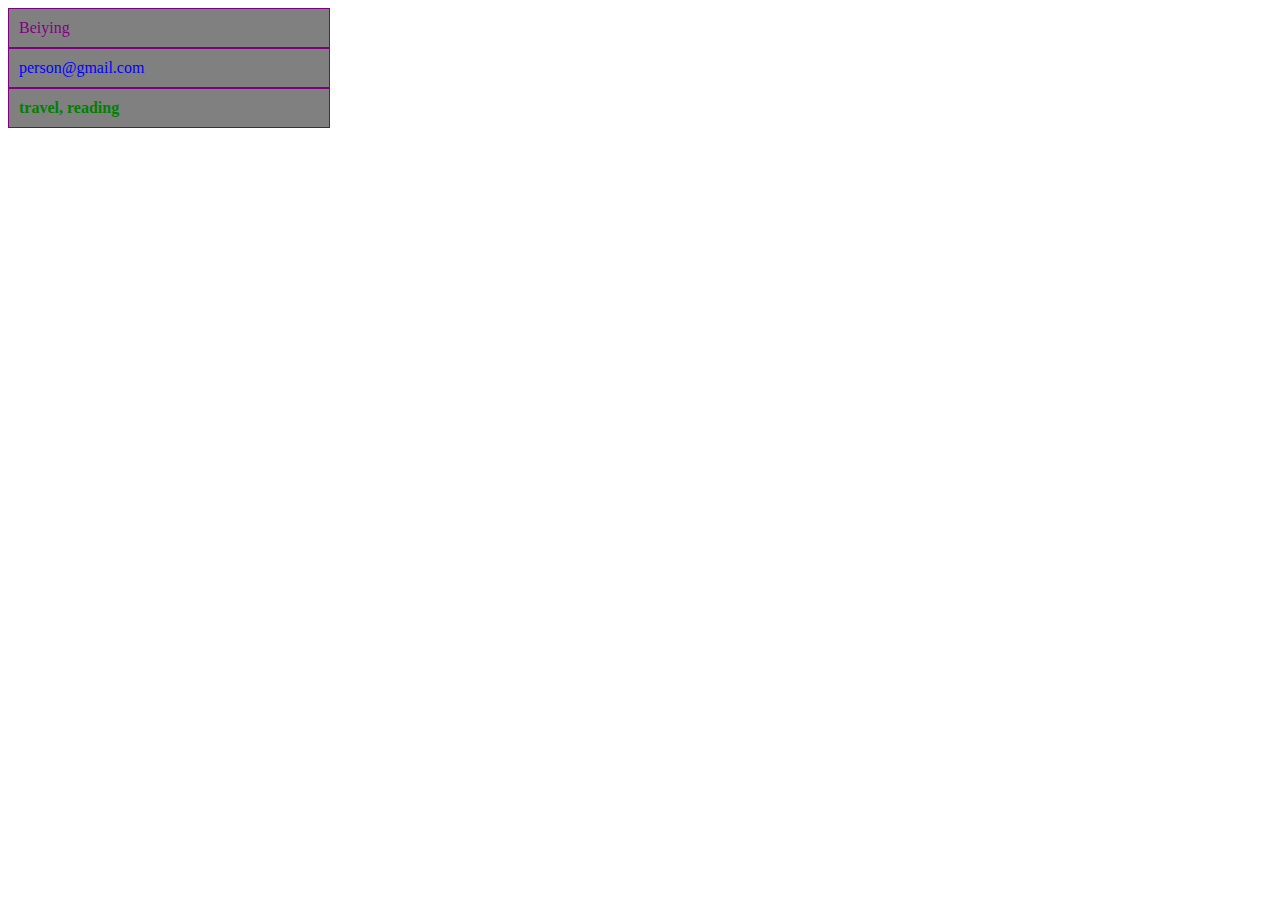
<file: index.html>
<!DOCTYPE html>
<html lang="en">
<head>
    <meta charset="UTF-8">
    <meta name="viewport" content="width=device-width, initial-scale=1.0">
    <meta http-equiv="X-UA-Compatible" content="ie=edge">
    <title>Basics of HTML, CSS and JavaScript</title>
    <script>
        function init() {
            let me = {name: 'Beiying', email: 'person@gmail.com', hobbies: 'travel, reading'};
            document.getElementById("name").innerHTML = me.name;
            document.getElementById("email").innerHTML = me.email;
            document.getElementById("hobbies").innerHTML = me.hobbies;
        }
    </script>
    <style>
        div {
            width: 300px;
            padding: 10px;
            border: 1px solid purple;
            background-color: grey;
            color: purple;
        }
        div#email {
            color: blue;
        }
        div#hobbies {
            font-weight: bold;
            color:green;
        }
    </style>
</head>
<body onload="init()">
    <div id="name"></div>
    <div id="email"></div>
    <div id="hobbies" class="two"></div>
</body>
</html>
</file>
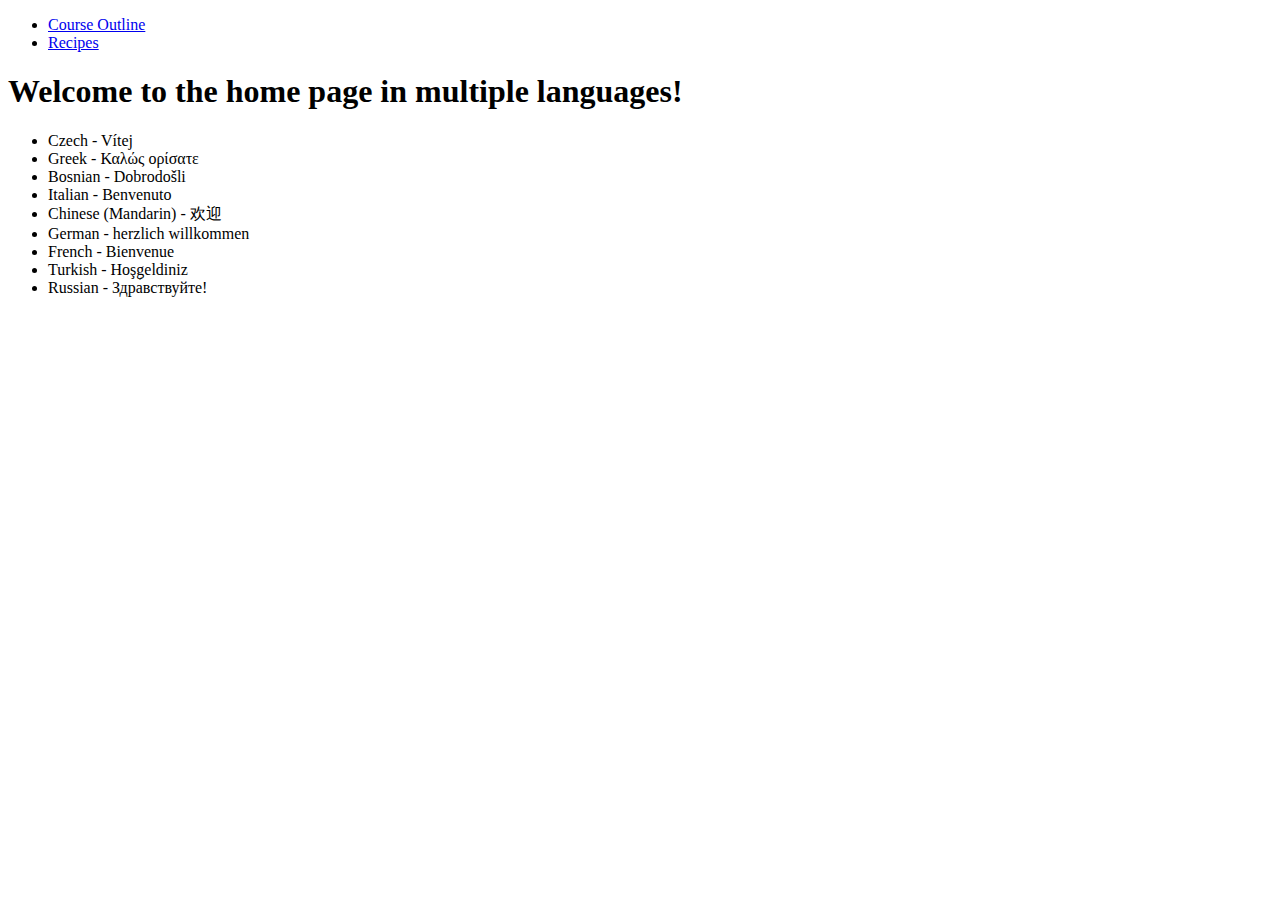
<file: Ch03-HTML5/elements-inline/index.html>
<!DOCTYPE html>
<html lang="en">
<head>
    <meta charset="UTF-8">
    <meta name="viewport" content="width=device-width, initial-scale=1.0">
    <meta http-equiv="X-UA-Compatible" content="ie=edge">
    <meta name="theme-color" content="#ffffff">
    <title>Document</title>
    <!-- <link rel="icon" href="favicon/favicon.ico" /> -->
    <link rel="apple-touch-icon" sizes="180x180" href="favicon/apple-touch-icon.png">
    <link rel="icon" type="image/png" sizes="32x32" href="favicon/favicon-32x32.png">
    <link rel="icon" type="image/png" sizes="16x16" href="favicon/favicon-16x16.png">
    <link rel="manifest" href="favicon//site.webmanifest">
    <link rel="mask-icon" href="favicon//safari-pinned-tab.svg" color="#5bbad5">
    <meta name="msapplication-TileColor" content="#da532c">

</head>
<body>
        <nav>
                <ul>
                    <li>
                        <a href="course-outline.html">Course Outline</a>
                    </li>
                     <li>
                        <a href="recipes.html">Recipes</a>
                    </li>
    
                </ul>
        </nav>
    <h1>Welcome to the home page in multiple languages!</h1>
    <ul>
        <li>Czech - Vítej</li> 
        <li>Greek - Καλώς ορίσατε</li>
        <li>Bosnian - Dobrodošli</li>
        <li>Italian - Benvenuto</li>
        <li>Chinese (Mandarin) - 欢迎</li>
        <li>German - herzlich willkommen</li>
        <li>French - Bienvenue</li>
        <li>Turkish - Hoşgeldiniz</li>
        <li>Russian - Здра́вствуйте! </li>
    </ul>
</body>
</html>
</file>
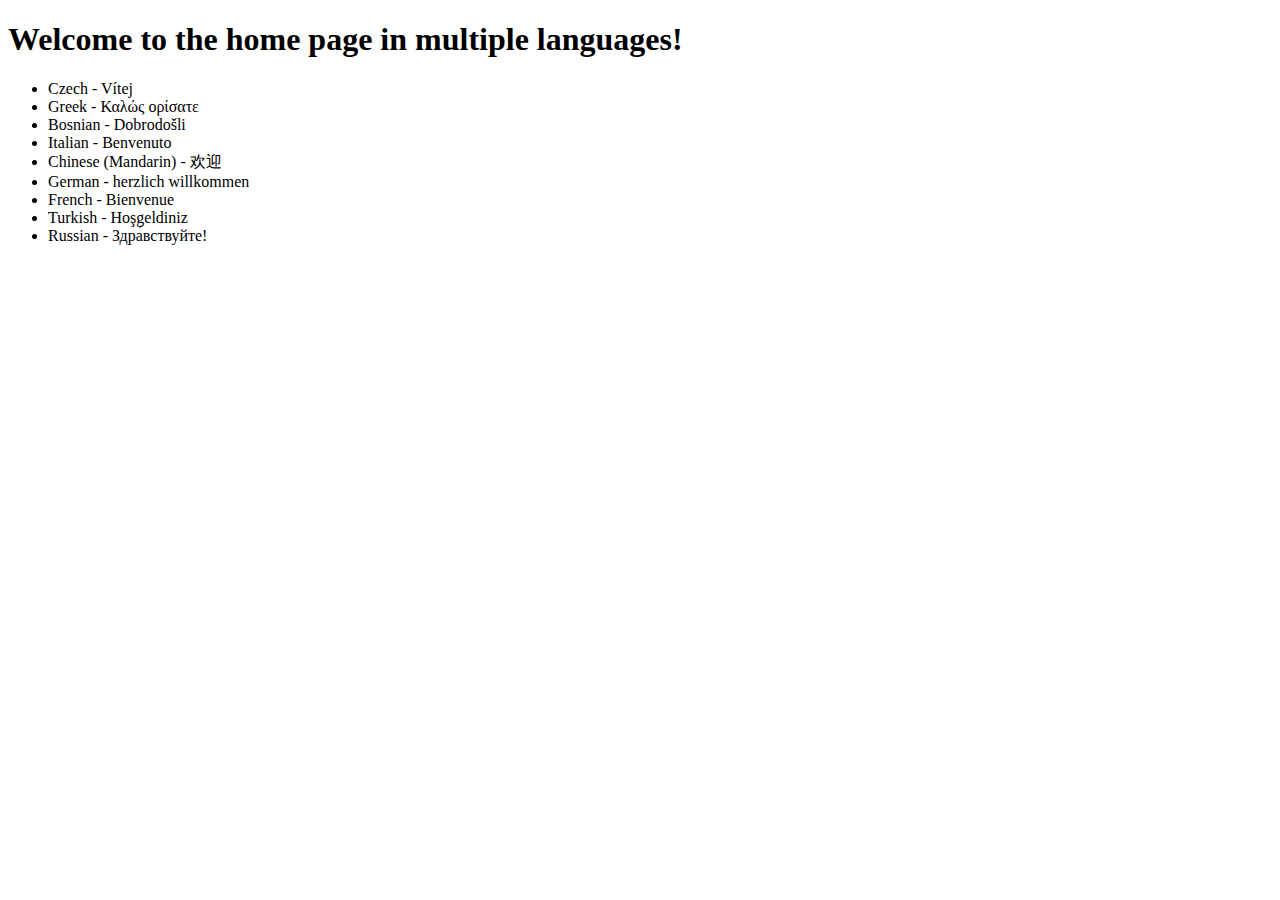
<file: Ch03-HTML5/basics/html/index.html>
<!DOCTYPE html>
<html lang="en">
<head>
    <meta charset="UTF-8">
    <meta name="viewport" content="width=device-width, initial-scale=1.0">
    <meta http-equiv="X-UA-Compatible" content="ie=edge">
    <meta name="theme-color" content="#ffffff">
    <title>Document</title>
    <!-- <link rel="icon" href="favicon/favicon.ico" /> -->
    <link rel="apple-touch-icon" sizes="180x180" href="favicon/apple-touch-icon.png">
    <link rel="icon" type="image/png" sizes="32x32" href="favicon/favicon-32x32.png">
    <link rel="icon" type="image/png" sizes="16x16" href="favicon/favicon-16x16.png">
    <link rel="manifest" href="favicon//site.webmanifest">
    <link rel="mask-icon" href="favicon//safari-pinned-tab.svg" color="#5bbad5">
    <meta name="msapplication-TileColor" content="#da532c">

</head>
<body>
    <h1>Welcome to the home page in multiple languages!</h1>
    <ul>
        <li>Czech - Vítej</li> 
        <li>Greek - Καλώς ορίσατε</li>
        <li>Bosnian - Dobrodošli</li>
        <li>Italian - Benvenuto</li>
        <li>Chinese (Mandarin) - 欢迎</li>
        <li>German - herzlich willkommen</li>
        <li>French - Bienvenue</li>
        <li>Turkish - Hoşgeldiniz</li>
        <li>Russian - Здра́вствуйте! </li>
    </ul>
</body>
</html>
</file>
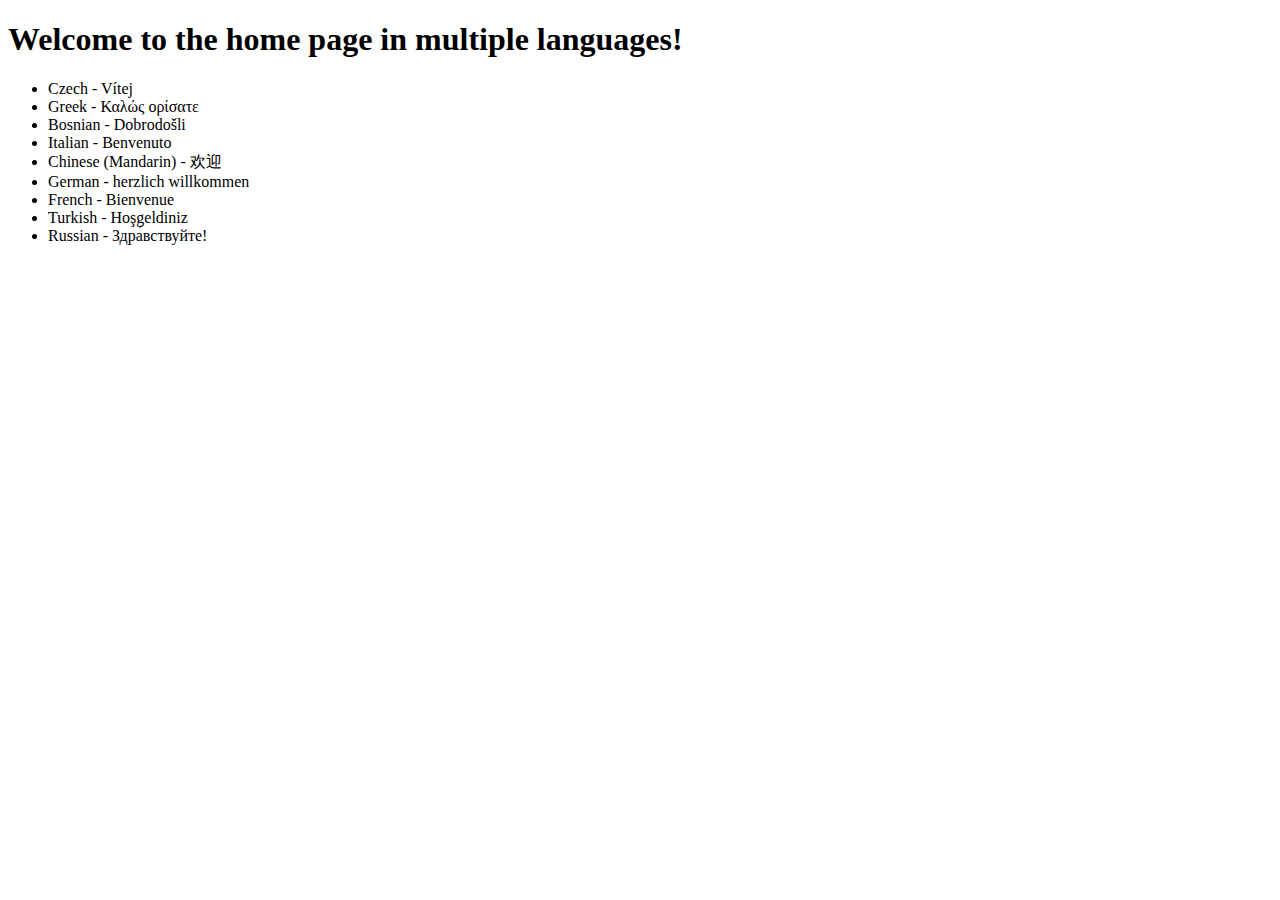
<file: Ch03-HTML5/basics/solution/index.html>
<!DOCTYPE html>
<html lang="en">

<head>
    <meta charset="UTF-8">
    <meta name="viewport" content="width=device-width, initial-scale=1.0">
    <meta http-equiv="X-UA-Compatible" content="ie=edge">
    <title>HTML Practice</title>
    <link rel="icon" href="favicon/favicon.ico" />
    
    <!--  BONUS 
    <link rel="apple-touch-icon" sizes="180x180" href="favicon/apple-touch-icon.png">
    <link rel="icon" type="image/png" sizes="32x32" href="favicon/favicon-32x32.png">
    <link rel="icon" type="image/png" sizes="16x16" href="favicon/favicon-16x16.png">
    <link rel="manifest" href="favicon/site.webmanifest">
    <link rel="mask-icon" href="favicon/safari-pinned-tab.svg" color="#5bbad5">
    <meta name="msapplication-TileColor" content="#da532c">
    <meta name="theme-color" content="#ffffff"> -->
</head>

<body>
    <h1>Welcome to the home page in multiple languages!</h1>
    <ul>
        <li>Czech - Vítej</li> 
        <li>Greek - Καλώς ορίσατε</li>
        <li>Bosnian - Dobrodošli</li>
        <li>Italian - Benvenuto</li>
        <li>Chinese (Mandarin) - 欢迎</li>
        <li>German - herzlich willkommen</li>
        <li>French - Bienvenue</li>
        <li>Turkish - Hoşgeldiniz</li>
        <li>Russian - Здра́вствуйте! </li>
    </ul>
</body>

</html>
</file>
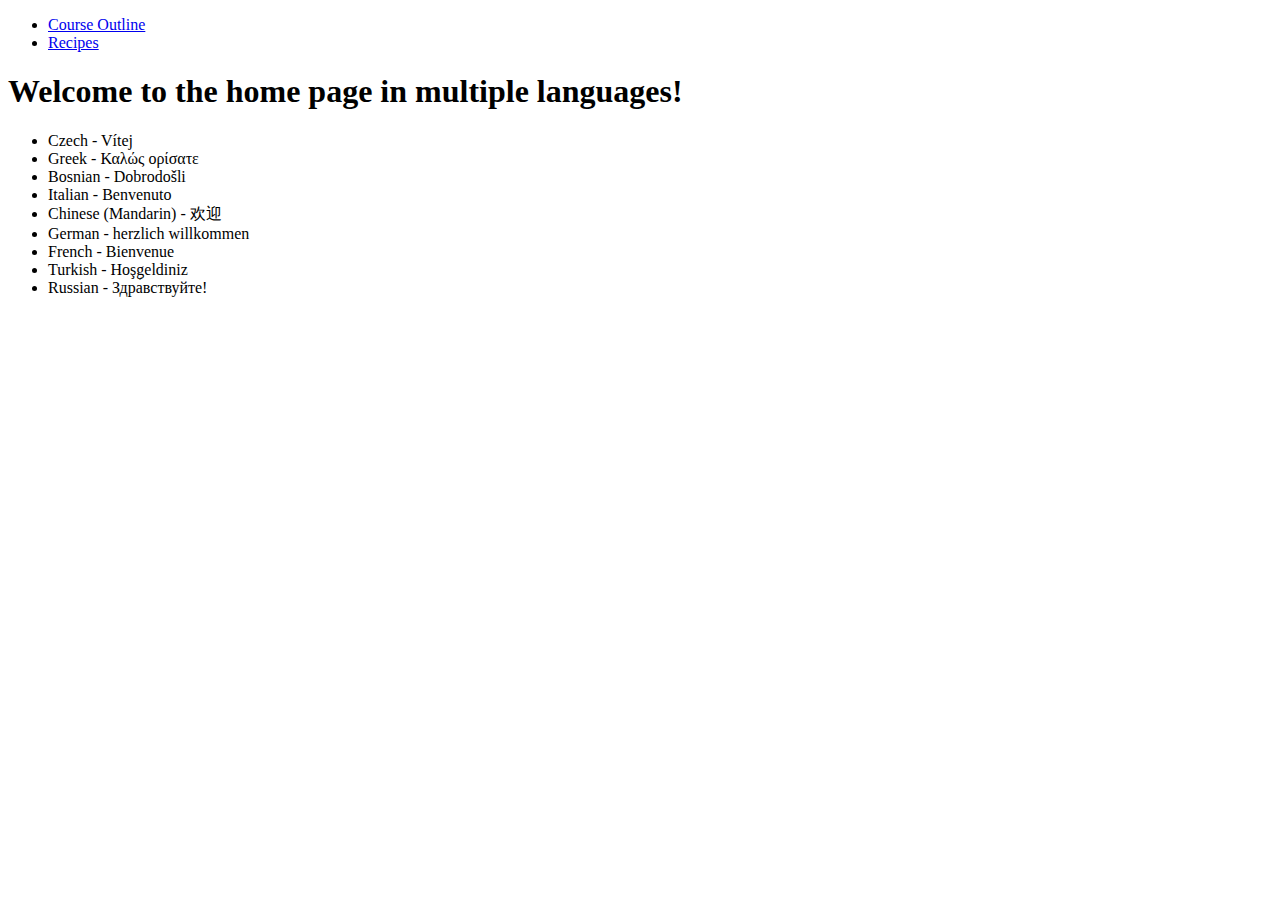
<file: Ch03-HTML5/elements-inline/solution/index.html>
<!DOCTYPE html>
<html lang="en">

<head>
    <meta charset="UTF-8">
    <meta name="viewport" content="width=device-width, initial-scale=1.0">
    <meta http-equiv="X-UA-Compatible" content="ie=edge">
    <title>HTML Practice</title>
    <link rel="apple-touch-icon" sizes="180x180" href="apple-touch-icon.png">
    <link rel="icon" type="image/png" sizes="32x32" href="favicon-32x32.png">
    <link rel="icon" type="image/png" sizes="16x16" href="favicon-16x16.png">
    <link rel="manifest" href="site.webmanifest">
    <link rel="mask-icon" href="safari-pinned-tab.svg" color="#5bbad5">
    <meta name="msapplication-TileColor" content="#da532c">
    <meta name="theme-color" content="#ffffff">
</head>

<body>
    <nav>
        <ul>
            <li>
                <a href="course-outline.html">Course Outline</a>

            </li>
            <li>
                <a href="recipes.html">Recipes</a>
            </li>
        </ul>
    </nav>

    <h1>Welcome to the home page in multiple languages!</h1>
    <ul>
        <li>Czech - Vítej</li>
        <li>Greek - Καλώς ορίσατε</li>
        <li>Bosnian - Dobrodošli</li>
        <li>Italian - Benvenuto</li>
        <li>Chinese (Mandarin) - 欢迎</li>
        <li>German - herzlich willkommen</li>
        <li>French - Bienvenue</li>
        <li>Turkish - Hoşgeldiniz</li>
        <li>Russian - Здра́вствуйте! </li>
    </ul>

</body>

</html>
</file>
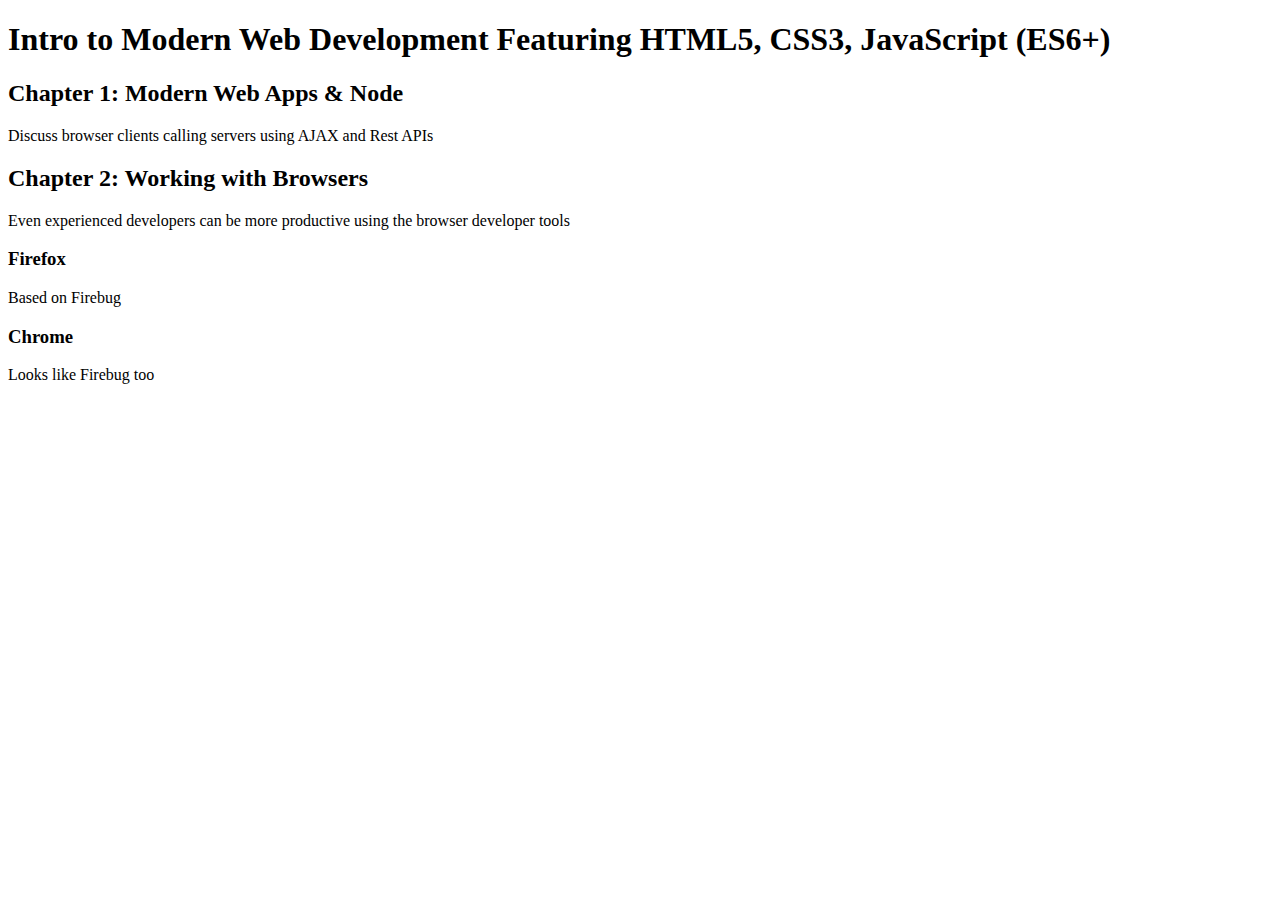
<file: Ch03-HTML5/elements-block/class-outline.html>
<!DOCTYPE html>
<html lang="en">
<head>
    <meta charset="UTF-8">
    <meta name="viewport" content="width=device-width, initial-scale=1.0">
    <meta http-equiv="X-UA-Compatible" content="ie=edge">
    <title>Document</title>
</head>
<body>
    <p>
        <h1>
            Intro to Modern Web Development
            Featuring HTML5, CSS3, JavaScript (ES6+)
        </h1>
    
        <h2>
            Chapter 1: Modern Web Apps & Node
            
        </h2>
        Discuss browser clients calling servers using AJAX and Rest APIs
        <h2>
            Chapter 2: Working with Browsers
         </h2>   
        Even experienced developers can be more productive using the browser developer tools
        
    
        
        <h3>Firefox</h3>
        <p>Based on Firebug</p>
    
        <h3>Chrome</h3>
        <p>Looks like Firebug too</p>
            
    </p>
</body>
</html>
</file>
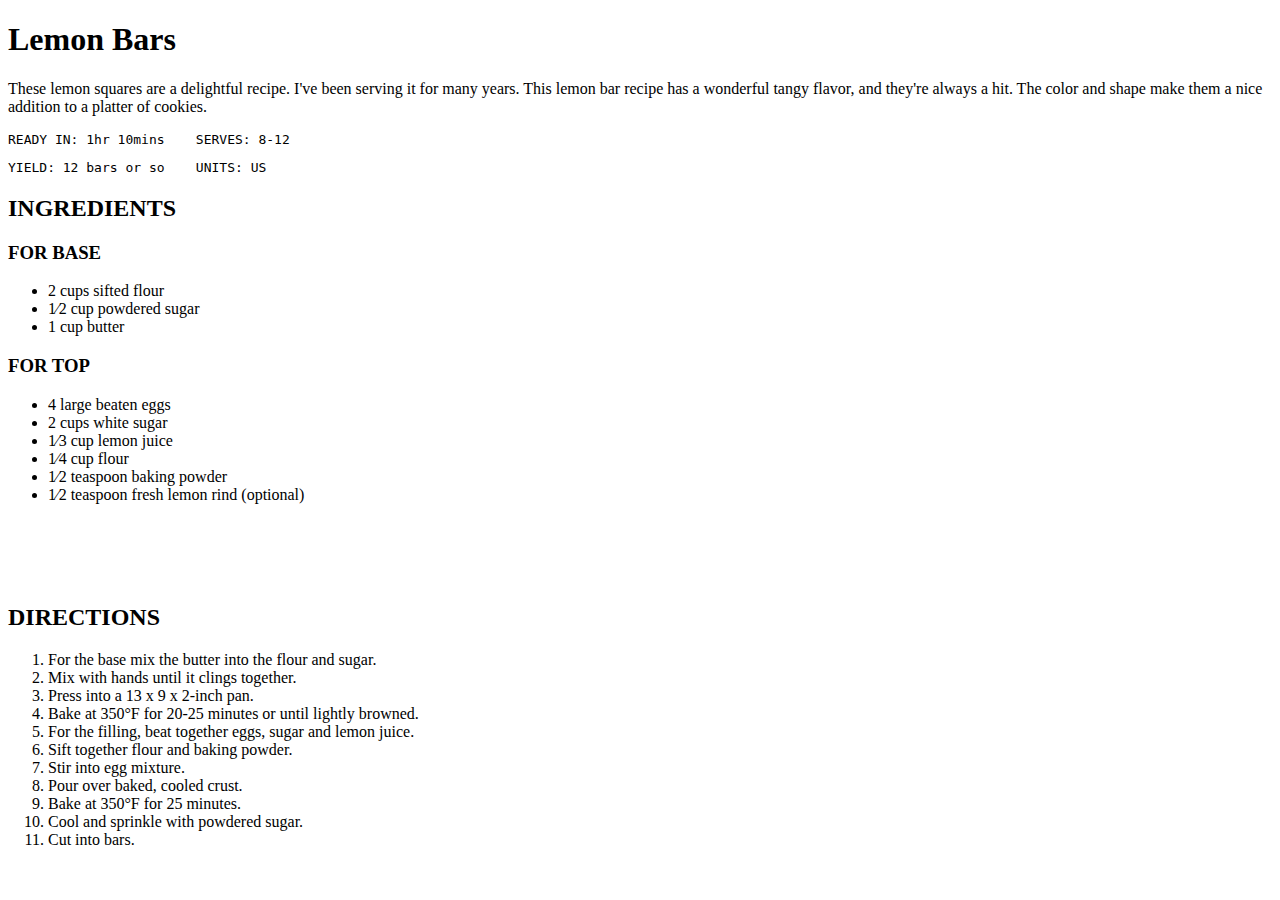
<file: Ch03-HTML5/elements-block/myrecipes.html>
<!DOCTYPE html>
<html lang="en">
<head>
    <meta charset="UTF-8">
    <meta name="viewport" content="width=device-width, initial-scale=1.0">
    <meta http-equiv="X-UA-Compatible" content="ie=edge">
    <title>Document</title>
</head>
<body>
    <h1>Lemon Bars</h1>

    <p>These lemon squares are a delightful recipe. I've been serving it for many years. This lemon bar recipe has a wonderful tangy flavor, and they're always a hit. The color and shape make them a nice addition to a platter of cookies.</p>

    <pre>READY IN: 1hr 10mins	SERVES: 8-12</pre>
    <pre>YIELD: 12 bars or so	UNITS: US</pre>

    <div class="indredience">
        <h2>INGREDIENTS</h2> 
    
        <h3>FOR BASE</h3>
        <ul>
            <li>2 cups sifted flour</li>
            <li>1⁄2 cup powdered sugar</li>
            <li>1 cup butter</li>
        </ul>
    
        <h3>FOR TOP</h3>
        <ul>
            <li>4 large beaten eggs</li>
            <li>2 cups white sugar</li>
            <li>1⁄3 cup lemon juice</li>
            <li>1⁄4 cup flour</li>
            <li>1⁄2 teaspoon baking powder</li>
            <li>1⁄2 teaspoon fresh lemon rind (optional)</li>
        </ul>
    </div>

    <div id="directions" style="margin-top:100px">
        <h2>DIRECTIONS</h2>
        <ol>
            <li>For the base mix the butter into the flour and sugar.</li>
            <li>Mix with hands until it clings together.</li>
            <li>Press into a 13 x 9 x 2-inch pan.</li>
            <li>Bake at 350°F for 20-25 minutes or until lightly browned.</li>
            <li>For the filling, beat together eggs, sugar and lemon juice.</li>
            <li>Sift together flour and baking powder.</li>
            <li>Stir into egg mixture.</li>
            <li>Pour over baked, cooled crust.</li>
            <li>Bake at 350°F for 25 minutes.</li>
            <li>Cool and sprinkle with powdered sugar.</li>
            <li>Cut into bars.</li>
        </ol>
    </div>
</body>
</html>
</file>
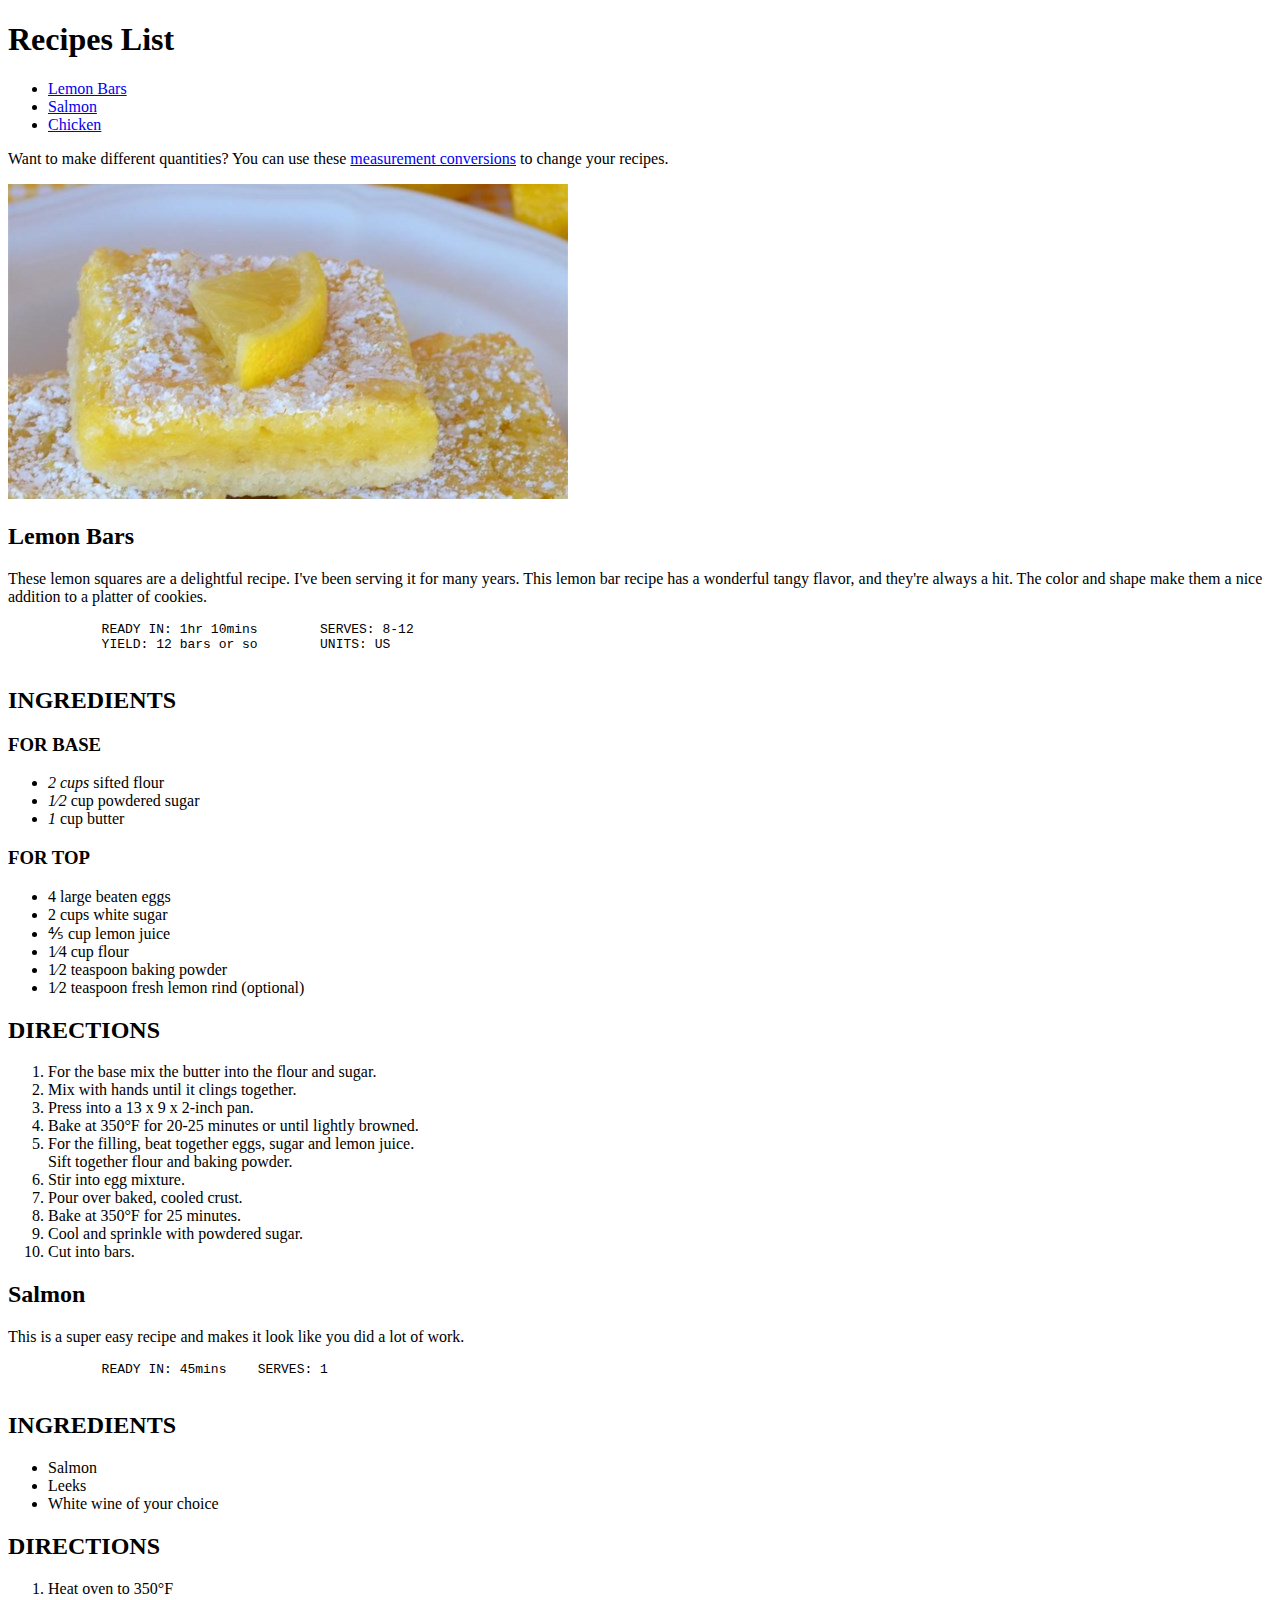
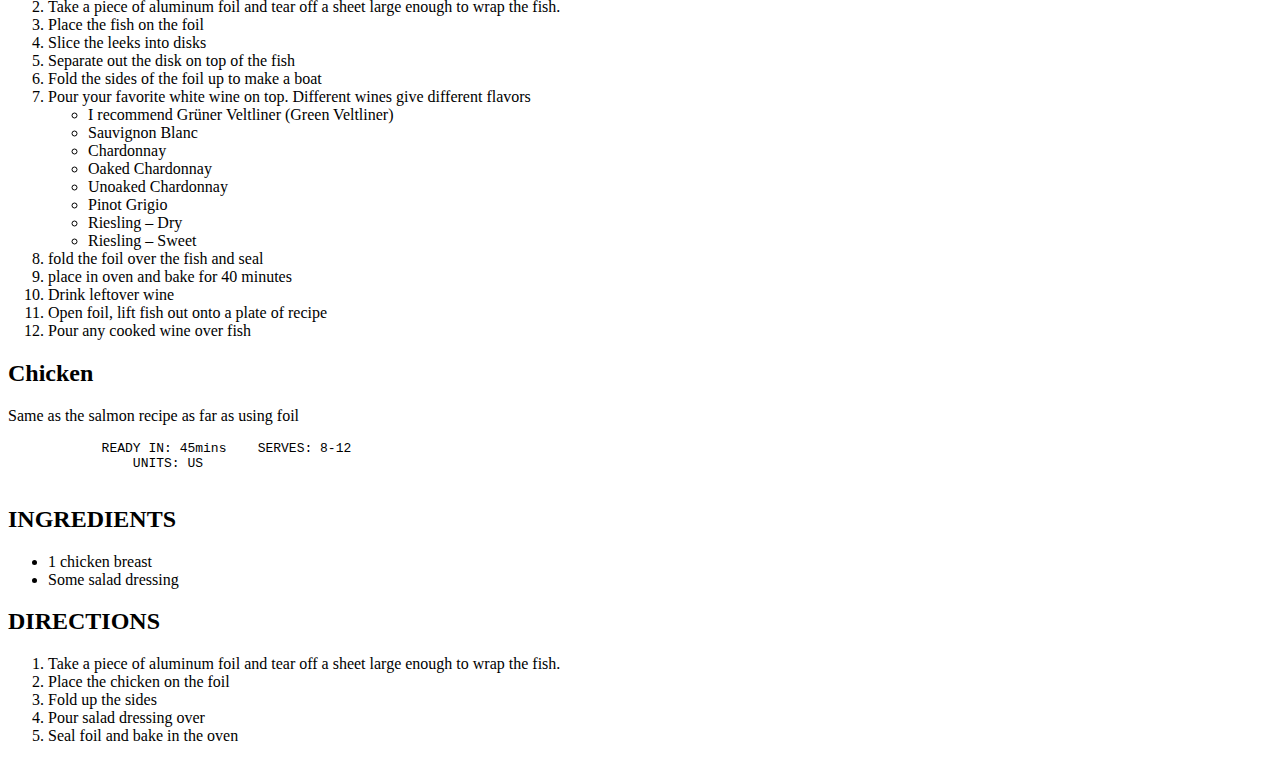
<file: Ch03-HTML5/elements-inline/recipes.html>
<!DOCTYPE html>
<html>

<head>
    <meta charset="utf-8" />
    <meta http-equiv="X-UA-Compatible" content="IE=edge">
    <title>Bonus Recipes</title>
    <meta name="viewport" content="width=device-width, initial-scale=1">
</head>

<body>
    <h1> Recipes List</h1>
    <ul>
        <li>
            <a href="#lemon-bars">Lemon Bars</a>
        </li>

        <li>
            <a href="#salmon">Salmon</a>
        </li>
        <li>
            <a href="#chicken">Chicken</a>
        </li>
    </ul>

    <p>
            Want to make different quantities? You can use these
            <a href="https://www.free-online-calculator-use.com/recipe-conversion-calculator.html"
                target="_blank">
                measurement conversions</a> to change your recipes.
    </p>

    <div id="lemon-bars">
           <img src="images/lemonbars.jpg"> 
        <h2 class="recipe-name">Lemon Bars</h2>

        <p>These lemon squares are a delightful recipe. I've been serving it for many years. This lemon bar recipe has a wonderful
            tangy flavor, and they're always a hit. The color and shape make them a nice addition to a platter of cookies.</p>

        <pre>
            READY IN: 1hr 10mins	SERVES: 8-12
            YIELD: 12 bars or so	UNITS: US
        </pre>

        <h2>
            INGREDIENTS
        </h2>

        <h3>
            FOR BASE
        </h3>
        <ul>
            <li><em>2 cups</em> sifted flour</li>
            <li><em>1⁄2</em> cup powdered sugar</li>
            <li><em>1</em> cup butter</li>
        </ul>

        <h3>FOR TOP</h3>
        <ul>
            <li>4 large beaten eggs</li>
            <li>2 cups white sugar</li>
            <li>&frac45; cup lemon juice</li>
            <li>1⁄4 cup flour</li>
            <li> 1⁄2 teaspoon baking powder</li>
            <li>1⁄2 teaspoon fresh lemon rind (optional)</li>
        </ul>

        <h2>DIRECTIONS</h2>
        <ol>
            <li> For the base mix the butter into the flour and sugar.</li>
            <li>Mix with hands until it clings together.</li>
            <li>Press into a 13 x 9 x 2-inch pan.</li>
            <li>Bake at 350°F for 20-25 minutes or until lightly browned.</li>
            <li>
                For the filling, beat together eggs, sugar and lemon juice.

            </li> Sift together flour and baking powder.
            <li>Stir into egg mixture.</li>
            <li>Pour over baked, cooled crust.</li>
            <li>Bake at 350°F for 25 minutes.</li>
            <li> Cool and sprinkle with powdered sugar.</li>
            <li> Cut into bars.</li>
        </ol>
    </div>

    <div id="salmon">
        <h2 class="recipe-name">Salmon</h2>

        <p>This is a super easy recipe and makes it look like you did a lot of work.</p>

        <pre>
            READY IN: 45mins	SERVES: 1
        </pre>

        <h2>
            INGREDIENTS
        </h2>

        <ul>
            <li>Salmon</li>
            <li>Leeks</li>
            <li>White wine of your choice</li>
        </ul>

        <h2>DIRECTIONS</h2>
        <ol>
            <li>Heat oven to 350°F</li>
            <li>Take a piece of aluminum foil and tear off a sheet large enough to wrap the fish.</li>
            <li>Place the fish on the foil</li>

            <li>
                Slice the leeks into disks

            </li>
            <li>
                Separate out the disk on top of the fish

            </li>
            <li>
                Fold the sides of the foil up to make a boat

            </li>
            <li>
                Pour your favorite white wine on top. Different wines give different flavors

                <ul>
                    <li>
                        I recommend Grüner Veltliner (Green Veltliner)
                    </li>
                    <li>
                        Sauvignon Blanc

                    </li>
                    <li>
                        Chardonnay
                    </li>
                    <li>Oaked Chardonnay</li>
                    <li>Unoaked Chardonnay</li>
                    <li>Pinot Grigio</li>
                    <li>Riesling – Dry</li>
                    <li>Riesling – Sweet</li>
                </ul>
            </li>
            <li>
                fold the foil over the fish and seal

            </li>
            <li>
                place in oven and bake for 40 minutes
            </li>

            <li>

                Drink leftover wine

            </li>

            <li>

                Open foil, lift fish out onto a plate of recipe

            </li>


            <li>
                Pour any cooked wine over fish

            </li>

        </ol>

    </div>

    <div id="chicken">
        <h2 id="recipe-name">Chicken</h2>

        <p>Same as the salmon recipe as far as using foil</p>

        <pre>
            READY IN: 45mins	SERVES: 8-12
            	UNITS: US
        </pre>

        <h2>
            INGREDIENTS
        </h2>


        <ul>
            <li>1 chicken breast</li>
            <li>Some salad dressing</li>
        </ul>

        <h2>DIRECTIONS</h2>
        <ol>
            <li>Take a piece of aluminum foil and tear off a sheet large enough to wrap the fish.</li>
            <li>Place the chicken on the foil</li>
            <li>Fold up the sides</li>
            <li>Pour salad dressing over</li>
            <li>Seal foil and bake in the oven</li>
        </ol>

    </div>
</body>

</html>
</file>
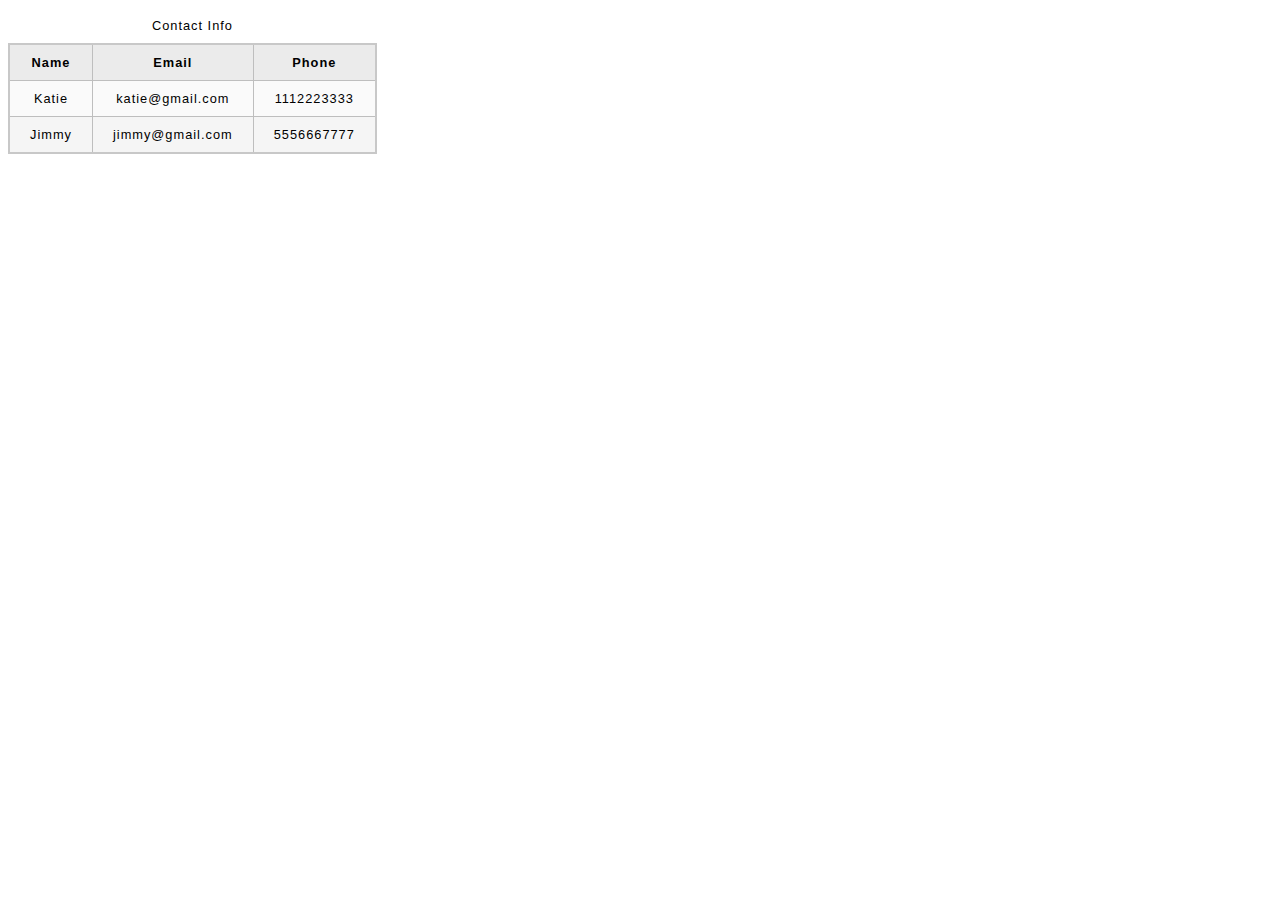
<file: Ch03-HTML5/table/table.html>
<!DOCTYPE html>
<html lang="en">
<head>
    <meta charset="UTF-8">
    <meta name="viewport" content="width=device-width, initial-scale=1.0">
    <meta http-equiv="X-UA-Compatible" content="ie=edge">
    <link rel="stylesheet" type="text/css" href="table.css"/>
    <title>Document</title>
</head>
<body>
    <table>
        <caption>Contact Info</caption>
        <tr>
            <th>Name</th>
            <th>Email</th>
            <th>Phone</th>
        </tr>
        <tr>
            <td>Katie</td>
            <td>katie@gmail.com</td>
            <td>1112223333</td>
        </tr>
        <tr>
            <td>Jimmy</td>
            <td>jimmy@gmail.com</td>
            <td>5556667777</td>
        </tr>
    </table>
</body>
</html>
</file>
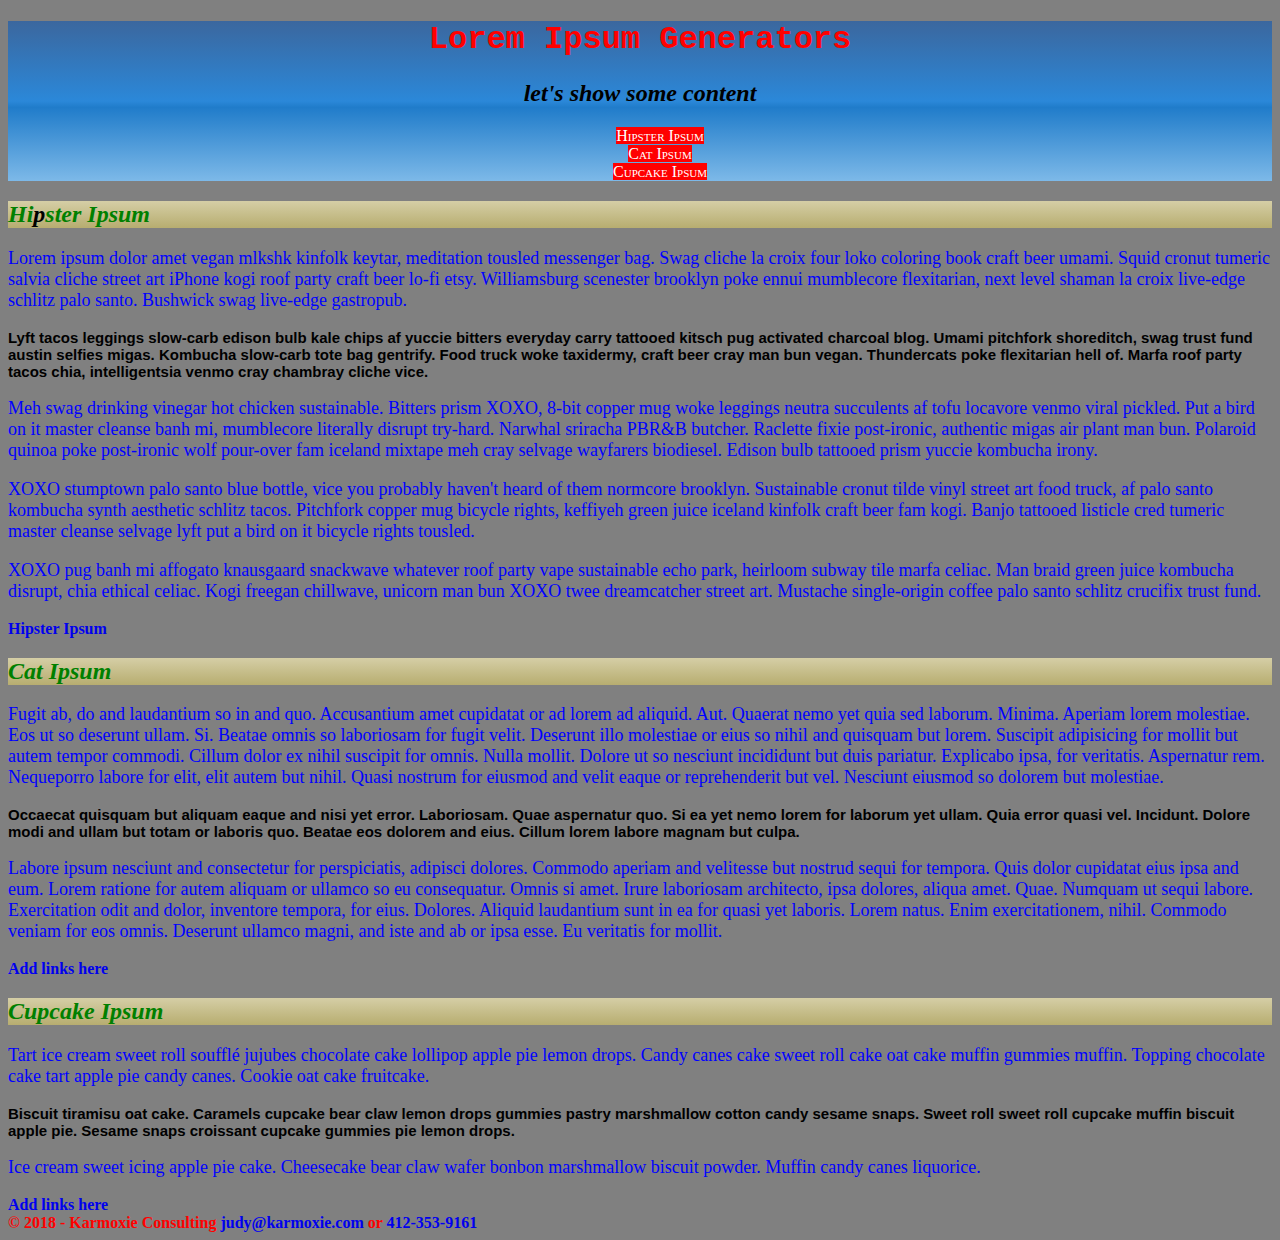
<file: Ch04-CSS/LoremIpsum/lorem-ipsum.html>
<!DOCTYPE html>
<html>

<head>
    <meta charset="utf-8" />
    <meta http-equiv="X-UA-Compatible" content="IE=edge">
    <title>Lorem Ipsum Practice</title>
    <meta name="viewport" content="width=device-width, initial-scale=1">
    <meta name="description" content="Lorem Ipsum">
    <link rel="stylesheet" type="text/css" media="all" href="main.css" />
    <link rel="stylesheet" type="text/css" media="print" href="print.css" />
</head>

<body>
    <header>
        <h1>Lorem Ipsum Generators</h1>
        <h2>let's show some content</h2>
        <nav>
            <ul>
                <li>
                    <a href="#hipster">Hipster Ipsum</a>
                </li>
                <li>
                    <a href="#cat">Cat Ipsum</a>
                </li>
                <li>
                    <a href="#cupcake">Cupcake Ipsum</a>
                </li>
            </ul>
        </nav>
    </header>
    <main>
        <article id="hipster">
            <h2>Hi<span>p</span>ster Ipsum</h2>
            <p>
                Lorem ipsum dolor amet vegan mlkshk kinfolk keytar, meditation tousled messenger bag. Swag cliche la croix four loko coloring
                book craft beer umami. Squid cronut tumeric salvia cliche street art iPhone kogi roof party craft beer lo-fi
                etsy. Williamsburg scenester brooklyn poke ennui mumblecore flexitarian, next level shaman la croix live-edge
                schlitz palo santo. Bushwick swag live-edge gastropub.
            </p>
            <p class="two">
                Lyft tacos leggings slow-carb edison bulb kale chips af yuccie bitters everyday carry tattooed kitsch pug activated charcoal
                blog. Umami pitchfork shoreditch, swag trust fund austin selfies migas. Kombucha slow-carb tote bag gentrify.
                Food truck woke taxidermy, craft beer cray man bun vegan. Thundercats poke flexitarian hell of. Marfa roof
                party tacos chia, intelligentsia venmo cray chambray cliche vice.
            </p>
            <p>
                Meh swag drinking vinegar hot chicken sustainable. Bitters prism XOXO, 8-bit copper mug woke leggings neutra succulents af
                tofu locavore venmo viral pickled. Put a bird on it master cleanse banh mi, mumblecore literally disrupt
                try-hard. Narwhal sriracha PBR&B butcher. Raclette fixie post-ironic, authentic migas air plant man bun.
                Polaroid quinoa poke post-ironic wolf pour-over fam iceland mixtape meh cray selvage wayfarers biodiesel.
                Edison bulb tattooed prism yuccie kombucha irony.
            </p>
            <p>
                XOXO stumptown palo santo blue bottle, vice you probably haven't heard of them normcore brooklyn. Sustainable cronut tilde
                vinyl street art food truck, af palo santo kombucha synth aesthetic schlitz tacos. Pitchfork copper mug bicycle
                rights, keffiyeh green juice iceland kinfolk craft beer fam kogi. Banjo tattooed listicle cred tumeric master
                cleanse selvage lyft put a bird on it bicycle rights tousled.
            </p>
            <p>
                XOXO pug banh mi affogato knausgaard snackwave whatever roof party vape sustainable echo park, heirloom subway tile marfa
                celiac. Man braid green juice kombucha disrupt, chia ethical celiac. Kogi freegan chillwave, unicorn man
                bun XOXO twee dreamcatcher street art. Mustache single-origin coffee palo santo schlitz crucifix trust fund.
            </p>
            <footer>
                <a href="https://hipsum.co/">Hipster Ipsum</a>
            </footer>
        </article>
        <article id="cat">
            <h2>Cat Ipsum</h2>
            <p>Fugit ab, do and laudantium so in and quo. Accusantium amet cupidatat or ad lorem ad aliquid. Aut. Quaerat nemo
                yet quia sed laborum. Minima. Aperiam lorem molestiae. Eos ut so deserunt ullam. Si. Beatae omnis so laboriosam
                for fugit velit. Deserunt illo molestiae or eius so nihil and quisquam but lorem. Suscipit adipisicing for
                mollit but autem tempor commodi. Cillum dolor ex nihil suscipit for omnis. Nulla mollit. Dolore ut so nesciunt
                incididunt but duis pariatur. Explicabo ipsa, for veritatis. Aspernatur rem. Nequeporro labore for elit,
                elit autem but nihil. Quasi nostrum for eiusmod and velit eaque or reprehenderit but vel. Nesciunt eiusmod
                so dolorem but molestiae. </p>
            <p class="two">Occaecat quisquam but aliquam eaque and nisi yet error. Laboriosam. Quae aspernatur quo. Si ea yet nemo lorem
                for laborum yet ullam. Quia error quasi vel. Incidunt. Dolore modi and ullam but totam or laboris quo. Beatae
                eos dolorem and eius. Cillum lorem labore magnam but culpa.</p>
            <p>Labore ipsum nesciunt and consectetur for perspiciatis, adipisci dolores. Commodo aperiam and velitesse but nostrud
                sequi for tempora. Quis dolor cupidatat eius ipsa and eum. Lorem ratione for autem aliquam or ullamco so
                eu consequatur. Omnis si amet. Irure laboriosam architecto, ipsa dolores, aliqua amet. Quae. Numquam ut sequi
                labore. Exercitation odit and dolor, inventore tempora, for eius. Dolores. Aliquid laudantium sunt in ea
                for quasi yet laboris. Lorem natus. Enim exercitationem, nihil. Commodo veniam for eos omnis. Deserunt ullamco
                magni, and iste and ab or ipsa esse. Eu veritatis for mollit.</p>
            <footer>
                <a href="http://">Add links here</a>
            </footer>
        </article>
        <article id="cupcake">
            <h2>Cupcake Ipsum</h2>
            <p>Tart ice cream sweet roll soufflé jujubes chocolate cake lollipop apple pie lemon drops. Candy canes cake sweet
                roll cake oat cake muffin gummies muffin. Topping chocolate cake tart apple pie candy canes. Cookie oat cake
                fruitcake.
            </p>
            <p class="two">Biscuit tiramisu oat cake. Caramels cupcake bear claw lemon drops gummies pastry marshmallow cotton candy sesame
                snaps. Sweet roll sweet roll cupcake muffin biscuit apple pie. Sesame snaps croissant cupcake gummies pie
                lemon drops.</p>
            <p>Ice cream sweet icing apple pie cake. Cheesecake bear claw wafer bonbon marshmallow biscuit powder. Muffin candy
                canes liquorice.</p>
            <footer>
                <a href="http://">Add links here</a>
            </footer>
        </article>
    </main>
    <footer>
        &copy; 2018 - Karmoxie Consulting
        <a href="mailto:judy@karmoxie.com">judy@karmoxie.com</a> or
        <a href="tel:412-353-9161">412-353-9161</a>
    </footer>
</body>

</html>
</file>
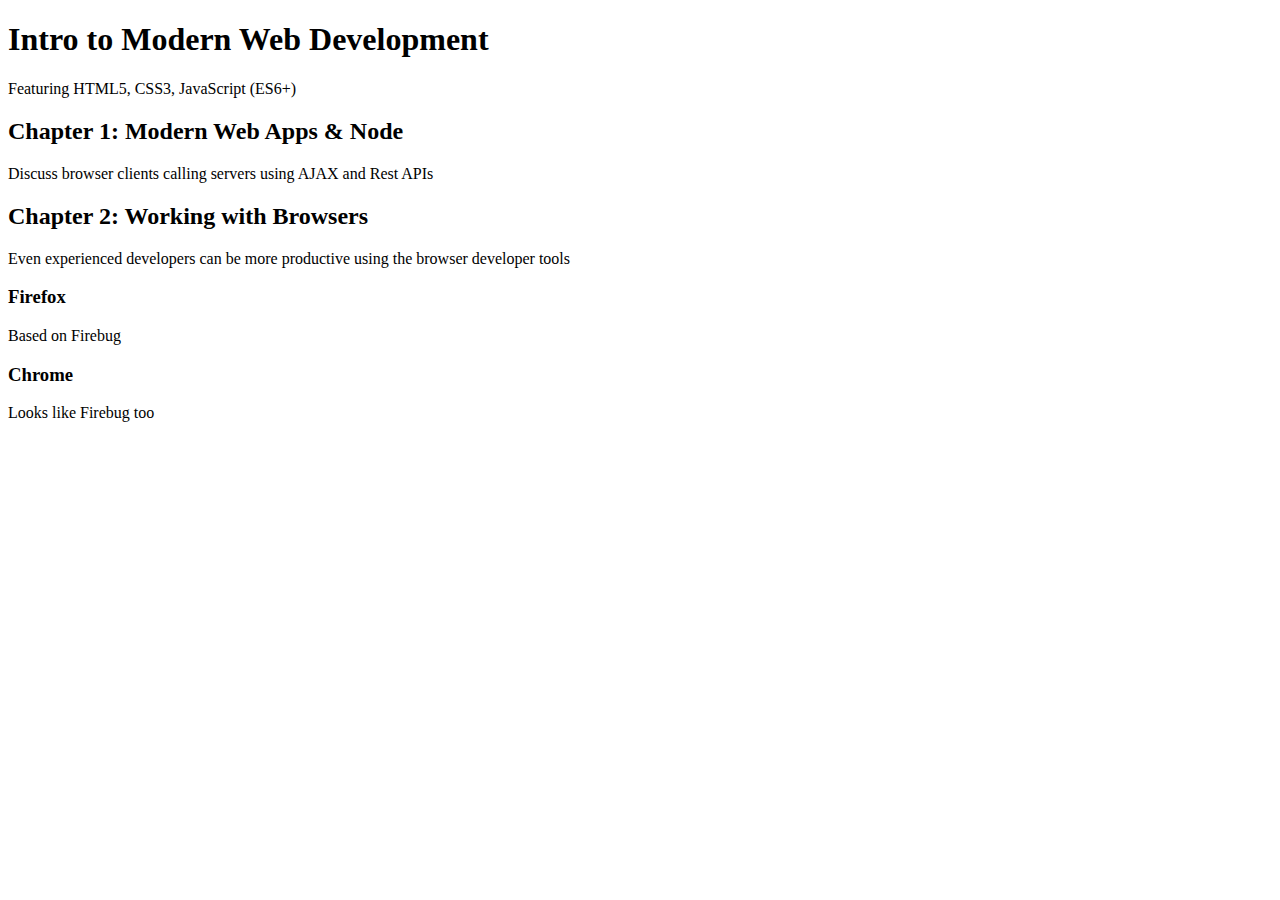
<file: Ch03-HTML5/elements-block/solution/course-outline.html>
<!DOCTYPE html>
<html lang="en">
<head>
    <meta charset="UTF-8">
    <meta name="viewport" content="width=device-width, initial-scale=1.0">
    <meta http-equiv="X-UA-Compatible" content="ie=edge">
    <title>HTML Practice</title>
</head>
<body>
        <div>
            <h1>Intro to Modern Web Development</h1>
            <p>Featuring HTML5, CSS3, JavaScript (ES6+)</p>
        </div>
        
        <h2>Chapter 1: Modern Web Apps &amp; Node</h2>
        <p>Discuss browser clients calling servers using AJAX and Rest APIs</p>
        
        <h2>Chapter 2: Working with Browsers</h2> 
        <p>Even experienced developers can be more productive using the browser developer tools</p>
        
        <h3>Firefox</h3>        
        <p>Based on Firebug</p>
        <h3>Chrome</h3>
        <p>Looks like Firebug too</p>
</body>
</html>
</file>
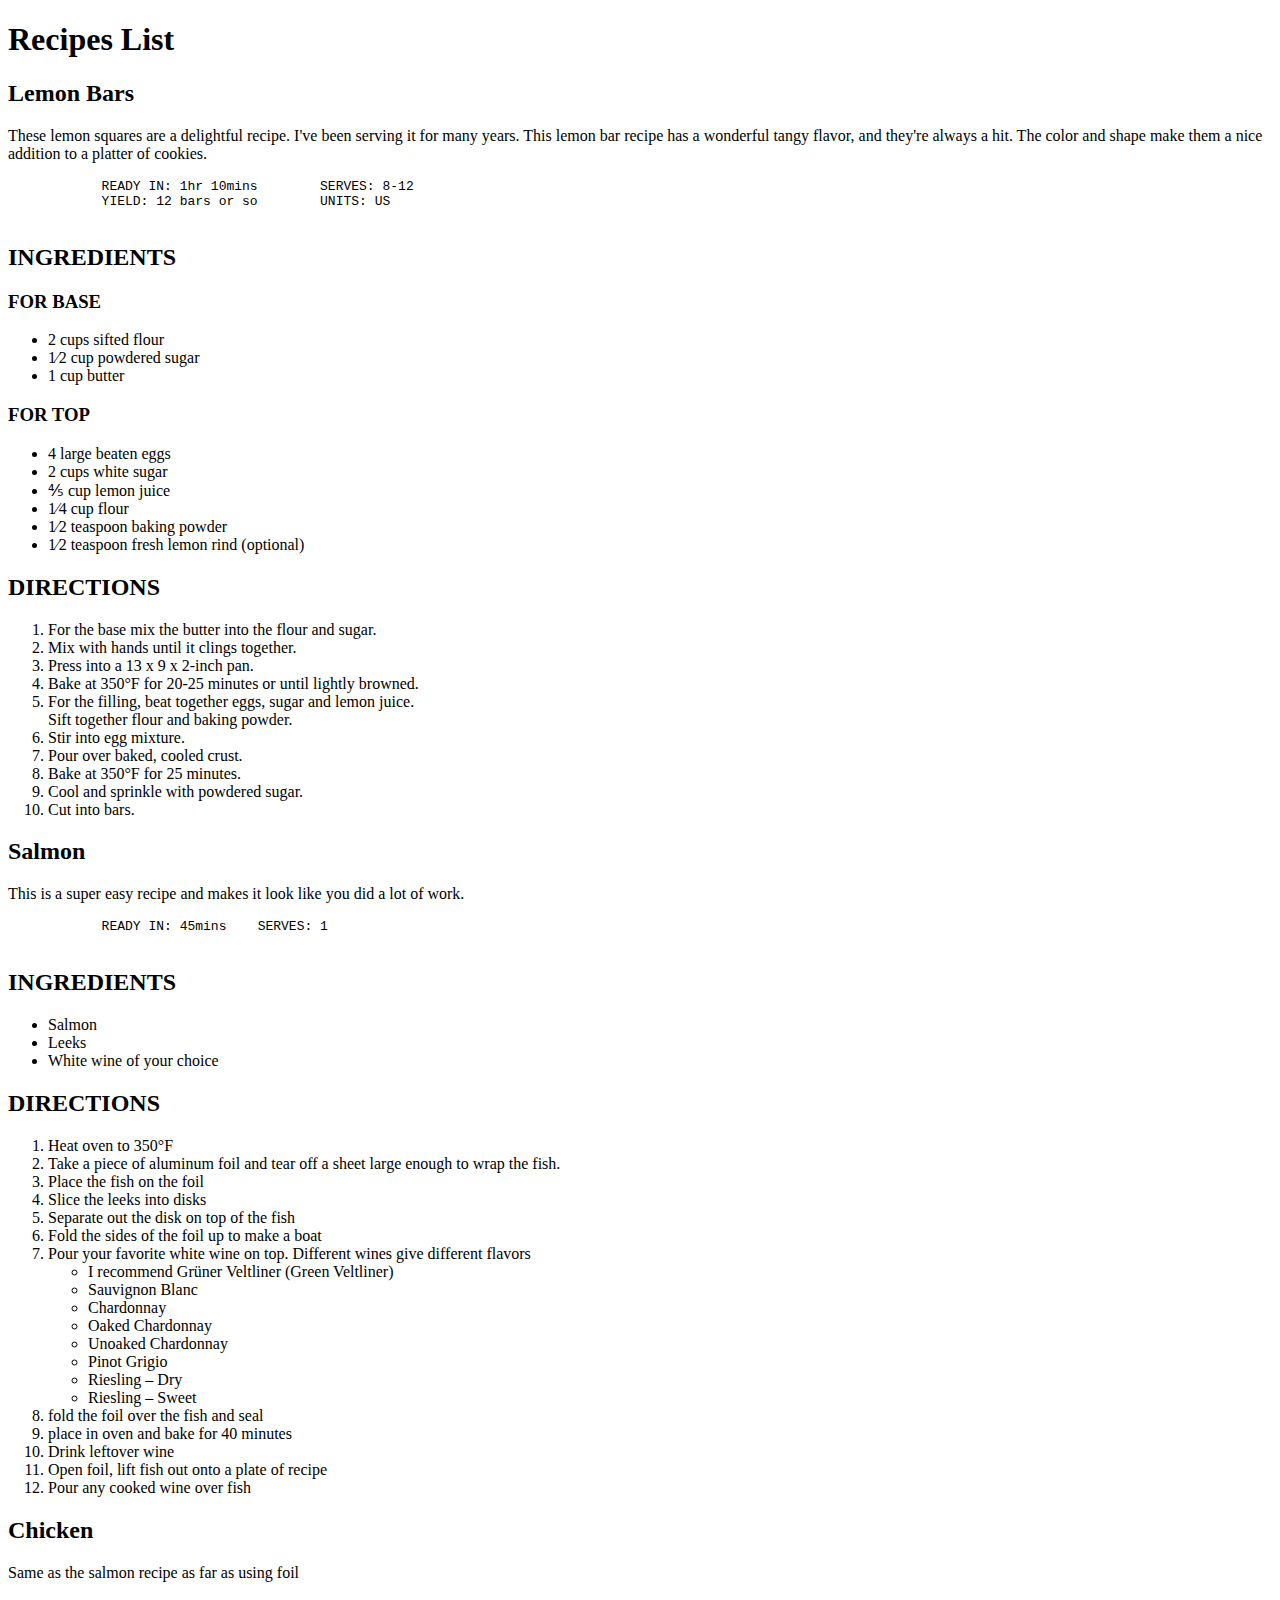
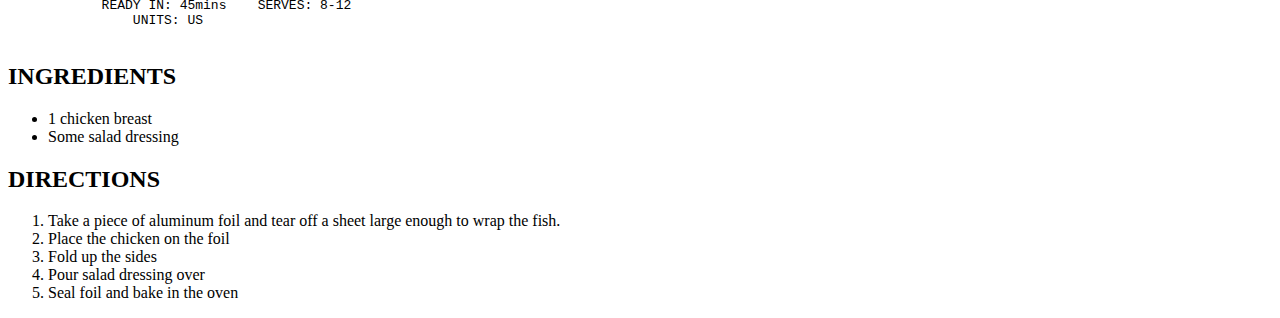
<file: Ch03-HTML5/elements-block/solution/recipes.html>
<!DOCTYPE html>
<html>

<head>
    <meta charset="utf-8" />
    <meta http-equiv="X-UA-Compatible" content="IE=edge">
    <title>Bonus Recipes</title>
    <meta name="viewport" content="width=device-width, initial-scale=1">
</head>

<body>
    <h1> Recipes List</h1>

    <div id="lemon-bars">
            
        <h2 class="recipe-name">Lemon Bars</h2>

        <p>These lemon squares are a delightful recipe. I've been serving it for many years. This lemon bar recipe has a wonderful
            tangy flavor, and they're always a hit. The color and shape make them a nice addition to a platter of cookies.</p>

        <pre>
            READY IN: 1hr 10mins	SERVES: 8-12
            YIELD: 12 bars or so	UNITS: US
        </pre>

        <h2>
            INGREDIENTS
        </h2>

        <h3>
            FOR BASE
        </h3>
        <ul>
            <li>2 cups sifted flour</li>
            <li>1⁄2 cup powdered sugar</li>
            <li>1 cup butter</li>
        </ul>

        <h3>FOR TOP</h3>
        <ul>
            <li>4 large beaten eggs</li>
            <li>2 cups white sugar</li>
            <li>&frac45; cup lemon juice</li>
            <li>1⁄4 cup flour</li>
            <li> 1⁄2 teaspoon baking powder</li>
            <li>1⁄2 teaspoon fresh lemon rind (optional)</li>
        </ul>

        <h2>DIRECTIONS</h2>
        <ol>
            <li> For the base mix the butter into the flour and sugar.</li>
            <li>Mix with hands until it clings together.</li>
            <li>Press into a 13 x 9 x 2-inch pan.</li>
            <li>Bake at 350°F for 20-25 minutes or until lightly browned.</li>
            <li>
                For the filling, beat together eggs, sugar and lemon juice.

            </li> Sift together flour and baking powder.
            <li>Stir into egg mixture.</li>
            <li>Pour over baked, cooled crust.</li>
            <li>Bake at 350°F for 25 minutes.</li>
            <li> Cool and sprinkle with powdered sugar.</li>
            <li> Cut into bars.</li>
        </ol>
    </div>

    <div id="salmon">
        <h2 class="recipe-name">Salmon</h2>

        <p>This is a super easy recipe and makes it look like you did a lot of work.</p>

        <pre>
            READY IN: 45mins	SERVES: 1
        </pre>

        <h2>
            INGREDIENTS
        </h2>

        <ul>
            <li>Salmon</li>
            <li>Leeks</li>
            <li>White wine of your choice</li>
        </ul>

        <h2>DIRECTIONS</h2>
        <ol>
            <li>Heat oven to 350°F</li>
            <li>Take a piece of aluminum foil and tear off a sheet large enough to wrap the fish.</li>
            <li>Place the fish on the foil</li>

            <li>
                Slice the leeks into disks

            </li>
            <li>
                Separate out the disk on top of the fish

            </li>
            <li>
                Fold the sides of the foil up to make a boat

            </li>
            <li>
                Pour your favorite white wine on top. Different wines give different flavors

                <ul>
                    <li>
                        I recommend Grüner Veltliner (Green Veltliner)
                    </li>
                    <li>
                        Sauvignon Blanc

                    </li>
                    <li>
                        Chardonnay
                    </li>
                    <li>Oaked Chardonnay</li>
                    <li>Unoaked Chardonnay</li>
                    <li>Pinot Grigio</li>
                    <li>Riesling – Dry</li>
                    <li>Riesling – Sweet</li>
                </ul>
            </li>
            <li>
                fold the foil over the fish and seal

            </li>
            <li>
                place in oven and bake for 40 minutes
            </li>

            <li>

                Drink leftover wine

            </li>

            <li>

                Open foil, lift fish out onto a plate of recipe

            </li>


            <li>
                Pour any cooked wine over fish

            </li>

        </ol>

    </div>

    <div id="chicken">
        <h2 id="recipe-name">Chicken</h2>

        <p>Same as the salmon recipe as far as using foil</p>

        <pre>
            READY IN: 45mins	SERVES: 8-12
            	UNITS: US
        </pre>

        <h2>
            INGREDIENTS
        </h2>


        <ul>
            <li>1 chicken breast</li>
            <li>Some salad dressing</li>
        </ul>

        <h2>DIRECTIONS</h2>
        <ol>
            <li>Take a piece of aluminum foil and tear off a sheet large enough to wrap the fish.</li>
            <li>Place the chicken on the foil</li>
            <li>Fold up the sides</li>
            <li>Pour salad dressing over</li>
            <li>Seal foil and bake in the oven</li>
        </ol>

    </div>
</body>

</html>
</file>
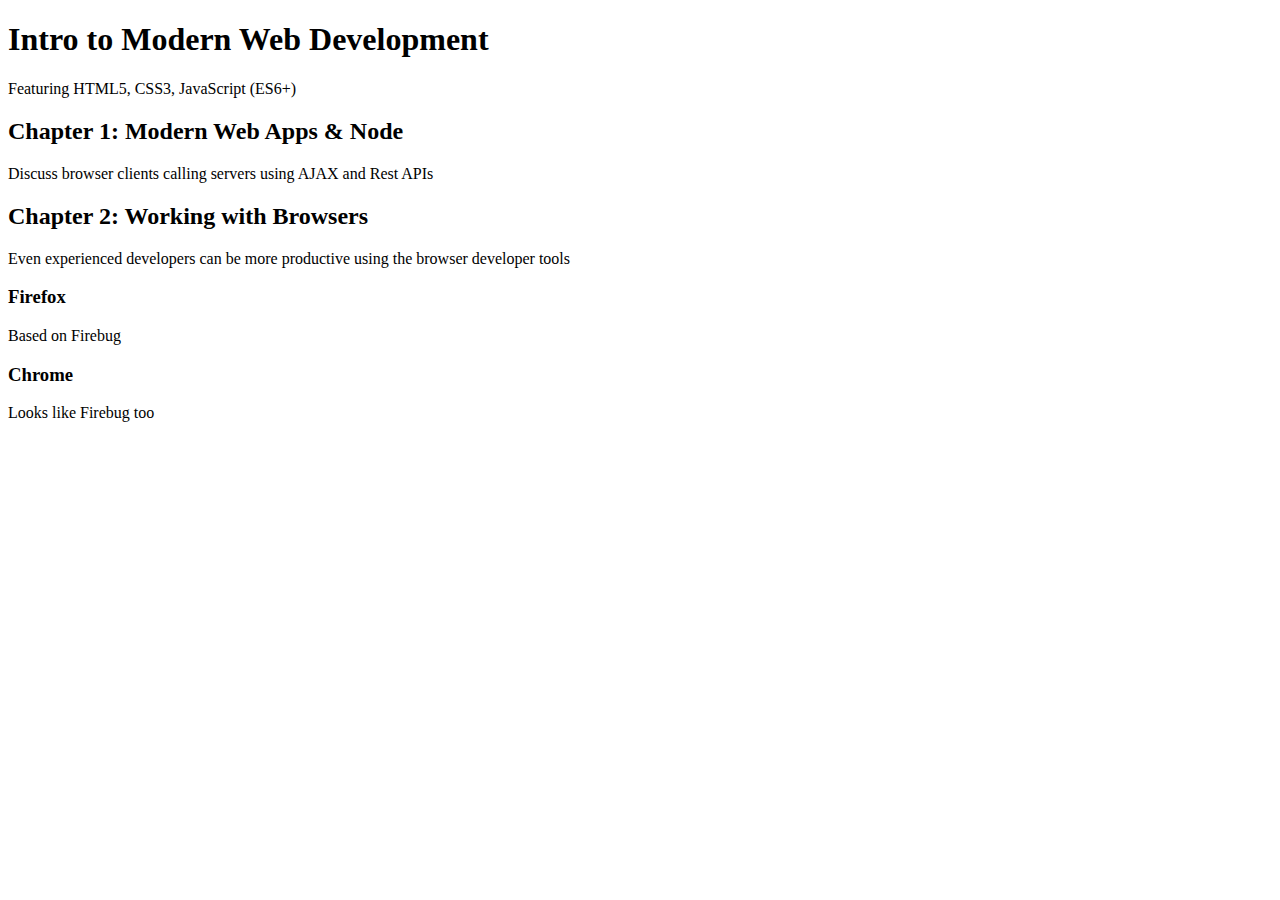
<file: Ch03-HTML5/elements-inline/solution/course-outline.html>
<!DOCTYPE html>
<html lang="en">
<head>
    <meta charset="UTF-8">
    <meta name="viewport" content="width=device-width, initial-scale=1.0">
    <meta http-equiv="X-UA-Compatible" content="ie=edge">
    <title>Document</title>
</head>
<body>
        <h1>Intro to Modern Web Development</h1>

        <p>Featuring HTML5, CSS3, JavaScript (ES6+)</p>
        
        <h2>Chapter 1: Modern Web Apps &amp; Node</h2>
        
        <p>Discuss browser clients calling servers using AJAX and Rest APIs</p>
        
        <h2>Chapter 2: Working with Browsers</h2>
        
        <p>Even experienced developers can be more productive using the browser developer tools</p>
        
        <h3>Firefox</h3>
        
        <p>Based on Firebug</p>

        <h3>Chrome</h3>
        
        <p>Looks like Firebug too</p>
</body>
</html>
</file>
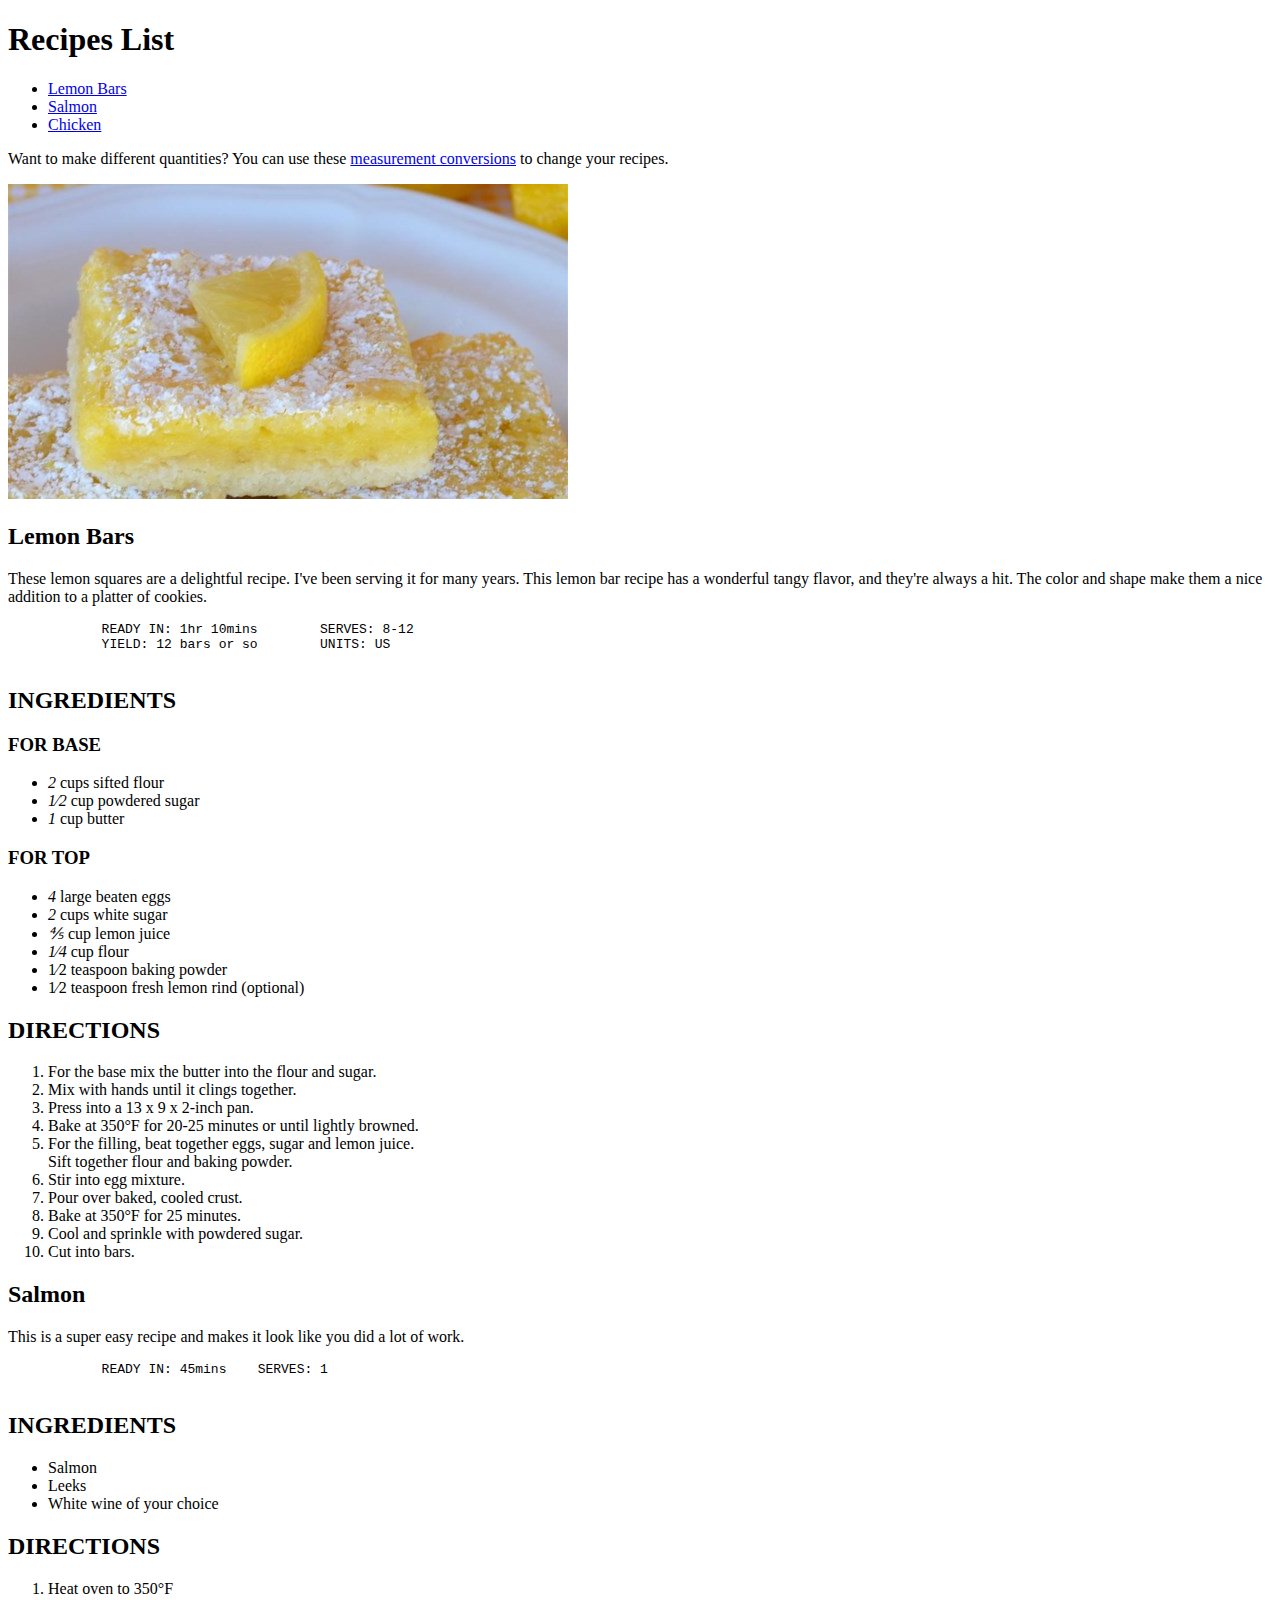
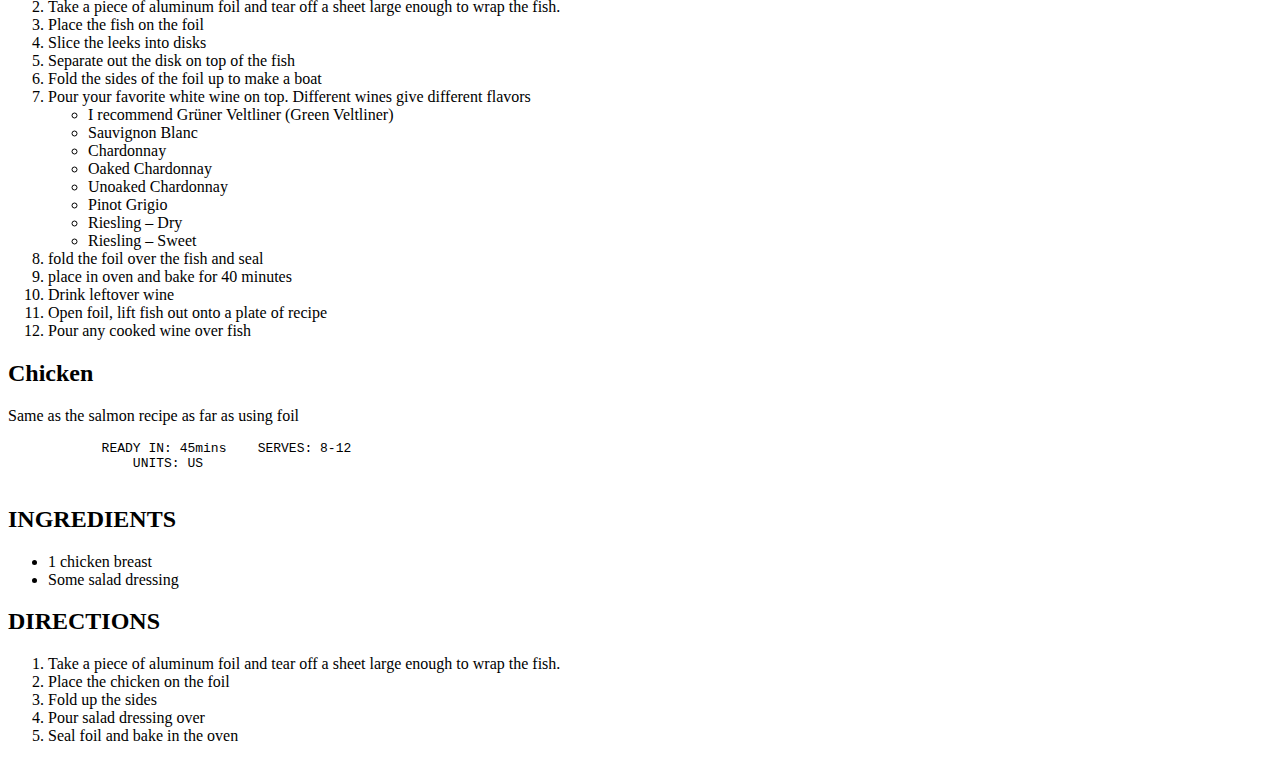
<file: Ch03-HTML5/elements-inline/solution/inline-recipes.html>
<!DOCTYPE html>
<html>

<head>
    <meta charset="utf-8" />
    <meta http-equiv="X-UA-Compatible" content="IE=edge">
    <title>Bonus Recipes</title>
    <meta name="viewport" content="width=device-width, initial-scale=1">
</head>

<body>
    <h1> Recipes List</h1>

    <ul>
        <li>
            <a href="#lemon-bars">Lemon Bars</a>
        </li>

        <li>
            <a href="#salmon">Salmon</a>
        </li>
        <li>
            <a href="#chicken">Chicken</a>
        </li>
    </ul>

    <p>
        Want to make different quantities? You can use these
        <a href="https://www.free-online-calculator-use.com/recipe-conversion-calculator.html"
            target="_blank">
            measurement conversions</a> to change your recipes.
    </p>

    <div id="lemon-bars">
        <img src="images/lemonbars.jpg">
        <h2 class="recipe-name">Lemon Bars</h2>

        <p>These lemon squares are a delightful recipe. I've been serving it for many years. This lemon bar recipe has a wonderful
            tangy flavor, and they're always a hit. The color and shape make them a nice addition to a platter of cookies.</p>

        <pre>
            READY IN: 1hr 10mins	SERVES: 8-12
            YIELD: 12 bars or so	UNITS: US
        </pre>

        <h2>
            INGREDIENTS
        </h2>

        <h3>
            FOR BASE
        </h3>
        <ul>
            <li><em>2</em> cups sifted flour</li>
            <li><em>1⁄2</em> cup powdered sugar</li>
            <li><em>1</em> cup butter</li>
        </ul>

        <h3>FOR TOP</h3>
        <ul>
            <li><em>4</em> large beaten eggs</li>
            <li><em>2</em> cups white sugar</li>
            <li><em>&frac45;</em> cup lemon juice</li>
            <li><em>1⁄4</em> cup flour</li>
            <li> 1⁄2 teaspoon baking powder</li>
            <li>1⁄2 teaspoon fresh lemon rind (optional)</li>
        </ul>

        <h2>DIRECTIONS</h2>
        <ol>
            <li> For the base mix the butter into the flour and sugar.</li>
            <li>Mix with hands until it clings together.</li>
            <li>Press into a 13 x 9 x 2-inch pan.</li>
            <li>Bake at 350°F for 20-25 minutes or until lightly browned.</li>
            <li>
                For the filling, beat together eggs, sugar and lemon juice.

            </li> Sift together flour and baking powder.
            <li>Stir into egg mixture.</li>
            <li>Pour over baked, cooled crust.</li>
            <li>Bake at 350°F for 25 minutes.</li>
            <li> Cool and sprinkle with powdered sugar.</li>
            <li> Cut into bars.</li>
        </ol>
    </div>

    <div id="salmon">
        <h2 class="recipe-name">Salmon</h2>

        <p>This is a super easy recipe and makes it look like you did a lot of work.</p>

        <pre>
            READY IN: 45mins	SERVES: 1
        </pre>

        <h2>
            INGREDIENTS
        </h2>

        <ul>
            <li>Salmon</li>
            <li>Leeks</li>
            <li>White wine of your choice</li>
        </ul>

        <h2>DIRECTIONS</h2>
        <ol>
            <li>Heat oven to 350°F</li>
            <li>Take a piece of aluminum foil and tear off a sheet large enough to wrap the fish.</li>
            <li>Place the fish on the foil</li>

            <li>
                Slice the leeks into disks

            </li>
            <li>
                Separate out the disk on top of the fish

            </li>
            <li>
                Fold the sides of the foil up to make a boat

            </li>
            <li>
                Pour your favorite white wine on top. Different wines give different flavors

                <ul>
                    <li>
                        I recommend Grüner Veltliner (Green Veltliner)
                    </li>
                    <li>
                        Sauvignon Blanc

                    </li>
                    <li>
                        Chardonnay
                    </li>
                    <li>Oaked Chardonnay</li>
                    <li>Unoaked Chardonnay</li>
                    <li>Pinot Grigio</li>
                    <li>Riesling – Dry</li>
                    <li>Riesling – Sweet</li>
                </ul>
            </li>
            <li>
                fold the foil over the fish and seal

            </li>
            <li>
                place in oven and bake for 40 minutes
            </li>

            <li>

                Drink leftover wine

            </li>

            <li>

                Open foil, lift fish out onto a plate of recipe

            </li>


            <li>
                Pour any cooked wine over fish

            </li>

        </ol>

    </div>

    <div id="chicken">
        <h2 id="recipe-name">Chicken</h2>

        <p>Same as the salmon recipe as far as using foil</p>

        <pre>
            READY IN: 45mins	SERVES: 8-12
            	UNITS: US
        </pre>

        <h2>
            INGREDIENTS
        </h2>


        <ul>
            <li>1 chicken breast</li>
            <li>Some salad dressing</li>
        </ul>

        <h2>DIRECTIONS</h2>
        <ol>
            <li>Take a piece of aluminum foil and tear off a sheet large enough to wrap the fish.</li>
            <li>Place the chicken on the foil</li>
            <li>Fold up the sides</li>
            <li>Pour salad dressing over</li>
            <li>Seal foil and bake in the oven</li>


        </ol>

    </div>
</body>

</html>
</file>
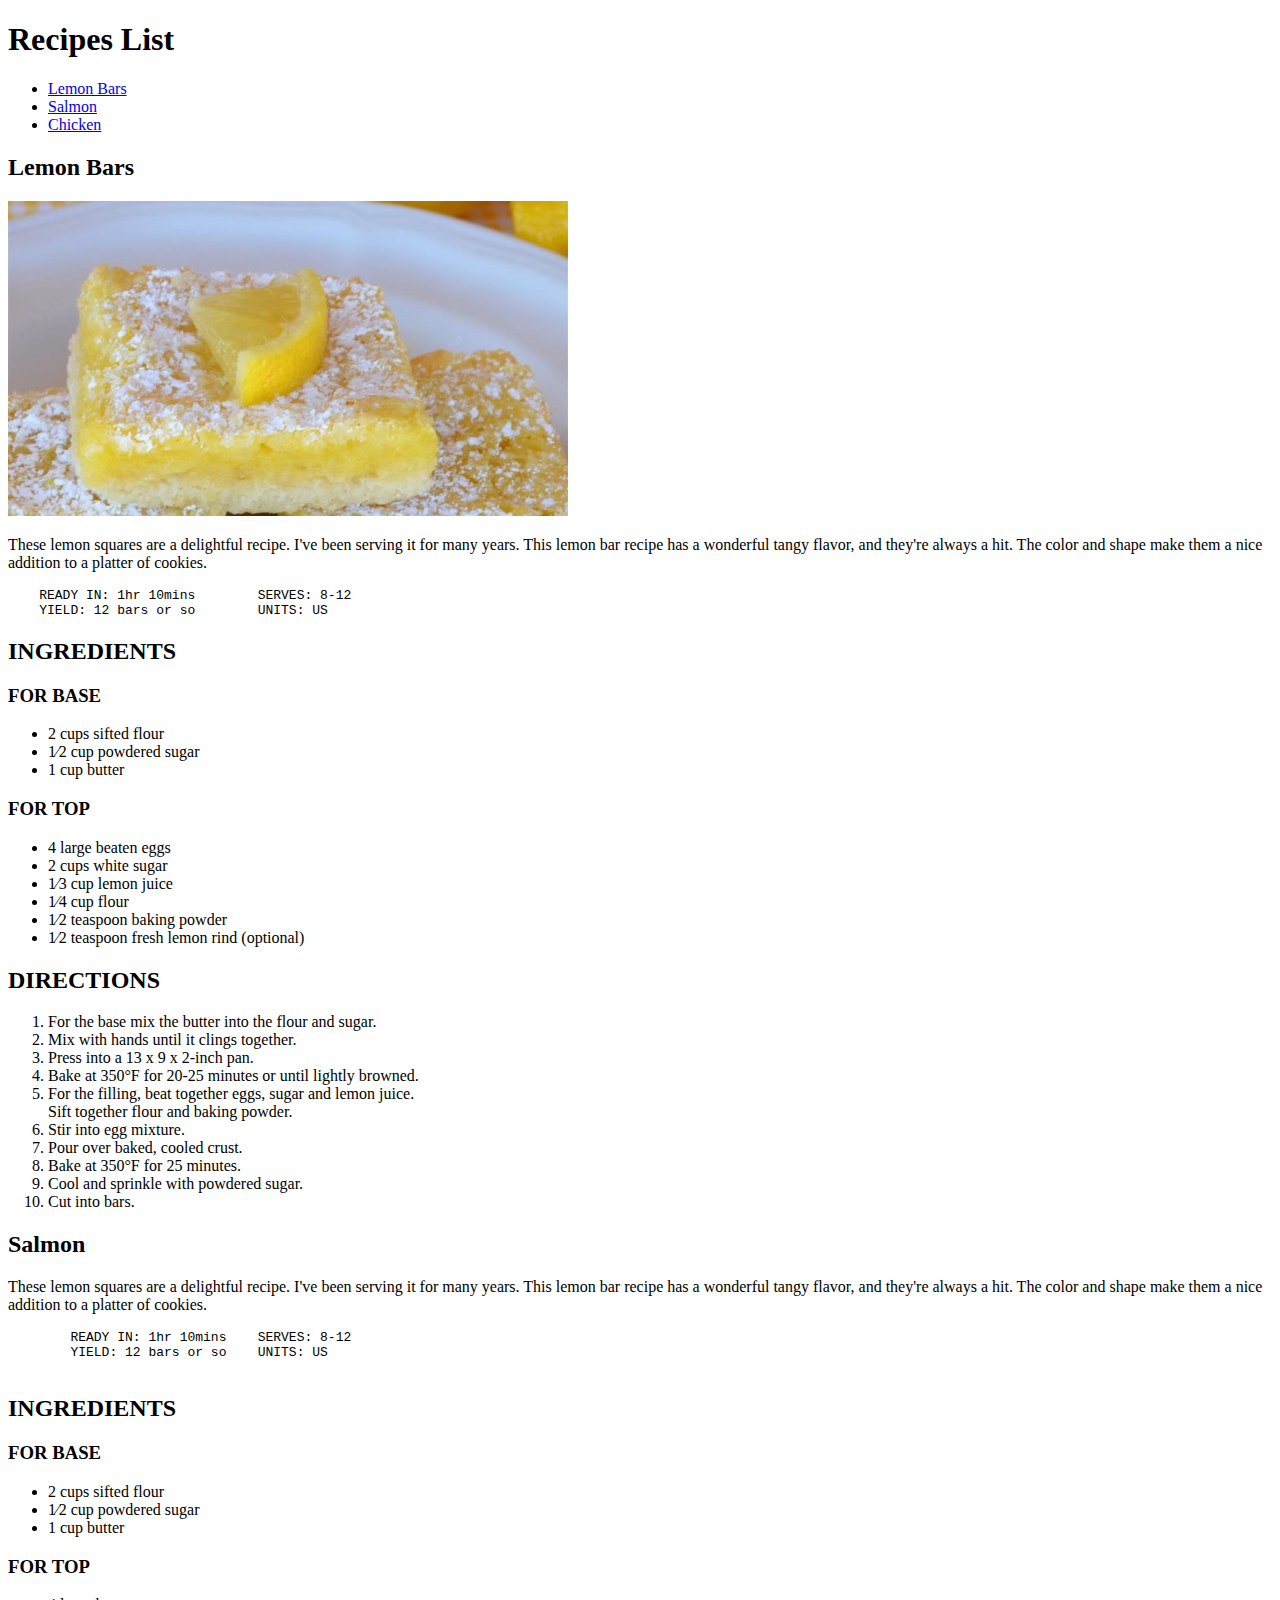
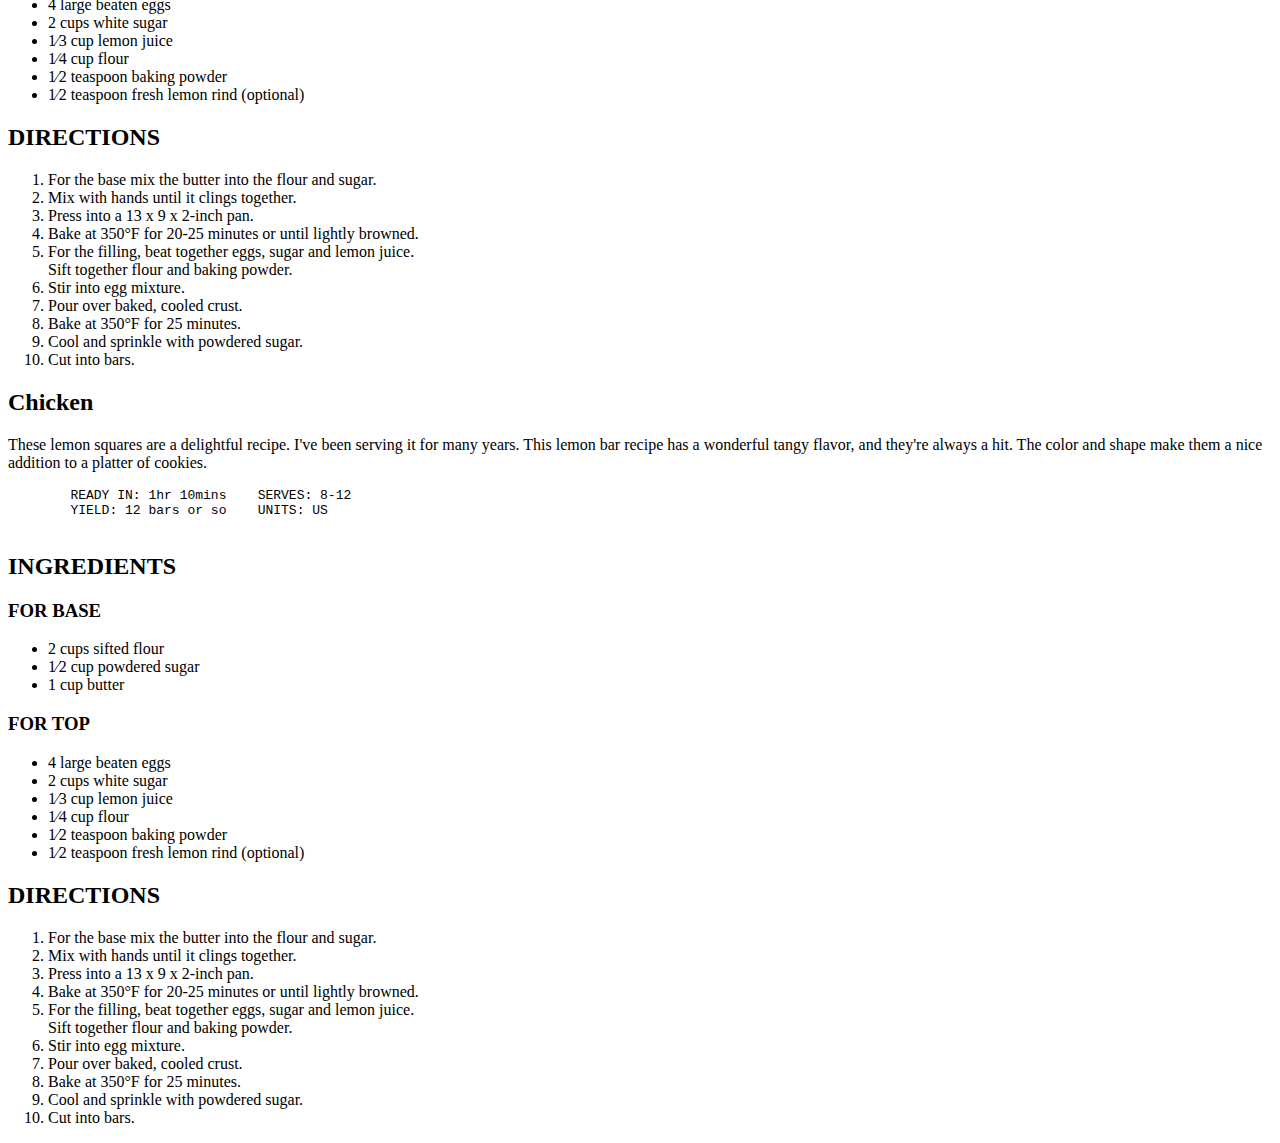
<file: Ch03-HTML5/elements-inline/solution/recipes.html>
<!DOCTYPE html>
<html>
<head>
    <meta charset="utf-8" />
    <meta http-equiv="X-UA-Compatible" content="IE=edge">
    <title>Bonus Recipes</title>
    <meta name="viewport" content="width=device-width, initial-scale=1">
</head>
<body>
<h1> Recipes List</h1>

<ul>
        <li>
               <a href="#lemon-bars">Lemon Bars</a>
           
        </li>    
      
       <li>
            <a href="#salmon">Salmon</a>
           
       </li>
       <li>
            <a href="#chicken">Chicken</a>
           
       </li>
    </ul>

<div id="lemon-bars">
<h2 class="recipe-name">Lemon Bars</h2>

<img src="images/lemonbars.jpg" />

<p>These lemon squares are a delightful recipe. I've been serving it for many years. This lemon bar recipe has a wonderful tangy flavor, and they're always a hit. The color and shape make them a nice addition to a platter of cookies.</p>


<pre>
    READY IN: 1hr 10mins	SERVES: 8-12
    YIELD: 12 bars or so	UNITS: US
</pre>

<h2>
INGREDIENTS 
</h2>

<h3>
FOR BASE
</h3>
<ul>
    <li>2 cups sifted flour</li>
    <li>1⁄2 cup powdered sugar</li>
    <li>1 cup butter</li>
</ul>

<h3>FOR TOP</h3>
<ul>
    <li>4 large beaten eggs</li>
    <li>2 cups white sugar</li>
    <li>1⁄3 cup lemon juice</li>
    <li>1⁄4 cup flour</li>
   <li> 1⁄2 teaspoon baking powder</li>
    <li>1⁄2 teaspoon fresh lemon rind (optional)</li>
</ul>

<h2>DIRECTIONS</h2>
<ol>
   <li> For the base mix the butter into the flour and sugar.</li>
    <li>Mix with hands until it clings together.</li>
    <li>Press into a 13 x 9 x 2-inch pan.</li>
    <li>Bake at 350°F for 20-25 minutes or until lightly browned.</li>
    <li>
        For the filling, beat together eggs, sugar and lemon juice.
       
    </li> Sift together flour and baking powder.
    <li>Stir into egg mixture.</li>
    <li>Pour over baked, cooled crust.</li>
    <li>Bake at 350°F for 25 minutes.</li>
   <li> Cool and sprinkle with powdered sugar.</li>
   <li> Cut into bars.</li>
</ol>
</div>

<div id="salmon">
    <h2 class="recipe-name">Salmon</h2>
    
    <p>These lemon squares are a delightful recipe. I've been serving it for many years. This lemon bar recipe has a wonderful tangy flavor, and they're always a hit. The color and shape make them a nice addition to a platter of cookies.</p>
    
    
    <pre>
        READY IN: 1hr 10mins	SERVES: 8-12
        YIELD: 12 bars or so	UNITS: US
    </pre>
    
    <h2>
    INGREDIENTS 
    </h2>
    
    <h3>
    FOR BASE
    </h3>
    <ul>
        <li>2 cups sifted flour</li>
        <li>1⁄2 cup powdered sugar</li>
        <li>1 cup butter</li>
    </ul>
    
    <h3>FOR TOP</h3>
    <ul>
        <li>4 large beaten eggs</li>
        <li>2 cups white sugar</li>
        <li>1⁄3 cup lemon juice</li>
        <li>1⁄4 cup flour</li>
       <li> 1⁄2 teaspoon baking powder</li>
        <li>1⁄2 teaspoon fresh lemon rind (optional)</li>
    </ul>
    
    <h2>DIRECTIONS</h2>
    <ol>
       <li> For the base mix the butter into the flour and sugar.</li>
        <li>Mix with hands until it clings together.</li>
        <li>Press into a 13 x 9 x 2-inch pan.</li>
        <li>Bake at 350°F for 20-25 minutes or until lightly browned.</li>
        <li>
            For the filling, beat together eggs, sugar and lemon juice.
           
        </li> Sift together flour and baking powder.
        <li>Stir into egg mixture.</li>
        <li>Pour over baked, cooled crust.</li>
        <li>Bake at 350°F for 25 minutes.</li>
       <li> Cool and sprinkle with powdered sugar.</li>
       <li> Cut into bars.</li>
    </ol>

</div>  

<div id="chicken">
    <h2 id="recipe-name">Chicken</h2>
    
    <p>These lemon squares are a delightful recipe. I've been serving it for many years. This lemon bar recipe has a wonderful tangy flavor, and they're always a hit. The color and shape make them a nice addition to a platter of cookies.</p>
    
    
    <pre>
        READY IN: 1hr 10mins	SERVES: 8-12
        YIELD: 12 bars or so	UNITS: US
    </pre>
    
    <h2>
    INGREDIENTS 
    </h2>
    
    <h3>
    FOR BASE
    </h3>
    <ul>
        <li>2 cups sifted flour</li>
        <li>1⁄2 cup powdered sugar</li>
        <li>1 cup butter</li>
    </ul>
    
    <h3>FOR TOP</h3>
    <ul>
        <li>4 large beaten eggs</li>
        <li>2 cups white sugar</li>
        <li>1⁄3 cup lemon juice</li>
        <li>1⁄4 cup flour</li>
       <li> 1⁄2 teaspoon baking powder</li>
        <li>1⁄2 teaspoon fresh lemon rind (optional)</li>
    </ul>
    
    <h2>DIRECTIONS</h2>
    <ol>
       <li> For the base mix the butter into the flour and sugar.</li>
        <li>Mix with hands until it clings together.</li>
        <li>Press into a 13 x 9 x 2-inch pan.</li>
        <li>Bake at 350°F for 20-25 minutes or until lightly browned.</li>
        <li>
            For the filling, beat together eggs, sugar and lemon juice.
           
        </li> Sift together flour and baking powder.
        <li>Stir into egg mixture.</li>
        <li>Pour over baked, cooled crust.</li>
        <li>Bake at 350°F for 25 minutes.</li>
       <li> Cool and sprinkle with powdered sugar.</li>
       <li> Cut into bars.</li>
    </ol>

</div>    
</body>
</html>
</file>
<file: Ch03-HTML5/table/table.css>
html {
    font-family: sans-serif;
  }
  
  table {
    border-collapse: collapse;
    border: 2px solid rgb(200,200,200);
    letter-spacing: 1px;
    font-size: 0.8rem;
    margin-bottom: 20px;
  }
  
  td, th {
    border: 1px solid rgb(190,190,190);
    padding: 10px 20px;
  }
  
  th {
    background-color: rgb(235,235,235);
  }
  
  td {
    text-align: center;
  }
  
  tr:nth-child(even) td {
    background-color: rgb(250,250,250);
  }
  
  tr:nth-child(odd) td {
    background-color: rgb(245,245,245);
  }
  
  caption {
    padding: 10px;
  }
</file>
<file: Ch04-CSS/LoremIpsum/main.css>
/* @import url('halloween.css'); */

@media screen {
    
    body {
        color: red;
        font-size: 100%;
        background-color: grey;
    }
    header {
        text-align: center;
        background: linear-gradient(to bottom, #3b679e 0%,#2b88d9 50%,#207cca 54%,#7db9e8 100%); 
    }
    h1 {
        font-family: 'Courier New', Courier, monospace;
        font-size: 2em;
    }
    h2 {
        color: green;
        font-style: italic;
        font-size: 1.5em;        
    }

    article h2{
        background: linear-gradient(to bottom, #d5cea6 0%,#c9c190 40%,#b7ad70 100%);
    }

    header h2, #hipster h2 span {
        color: black;        
    }
    p {
        color: blue;
        font-size: 18px;
    }
    p.two {
        color: black;
        font: bold 15px Arial, sans-serif;
    }
    nav a:link, nav a:visited {
        color: white;
        background-color: red;        
    }
    nav a:hover {
        color: red;
        background-color: white;
    }
    
    a {
        text-decoration: none;
    }
    nav ul li {
        list-style: none;
        font-variant: small-caps;
    }
    footer {
        font-weight: bold;
    }
}
</file>
<file: Ch04-CSS/LoremIpsum/print.css>
@media print {
    header, footer {
        display: none;
    }
}
</file>
